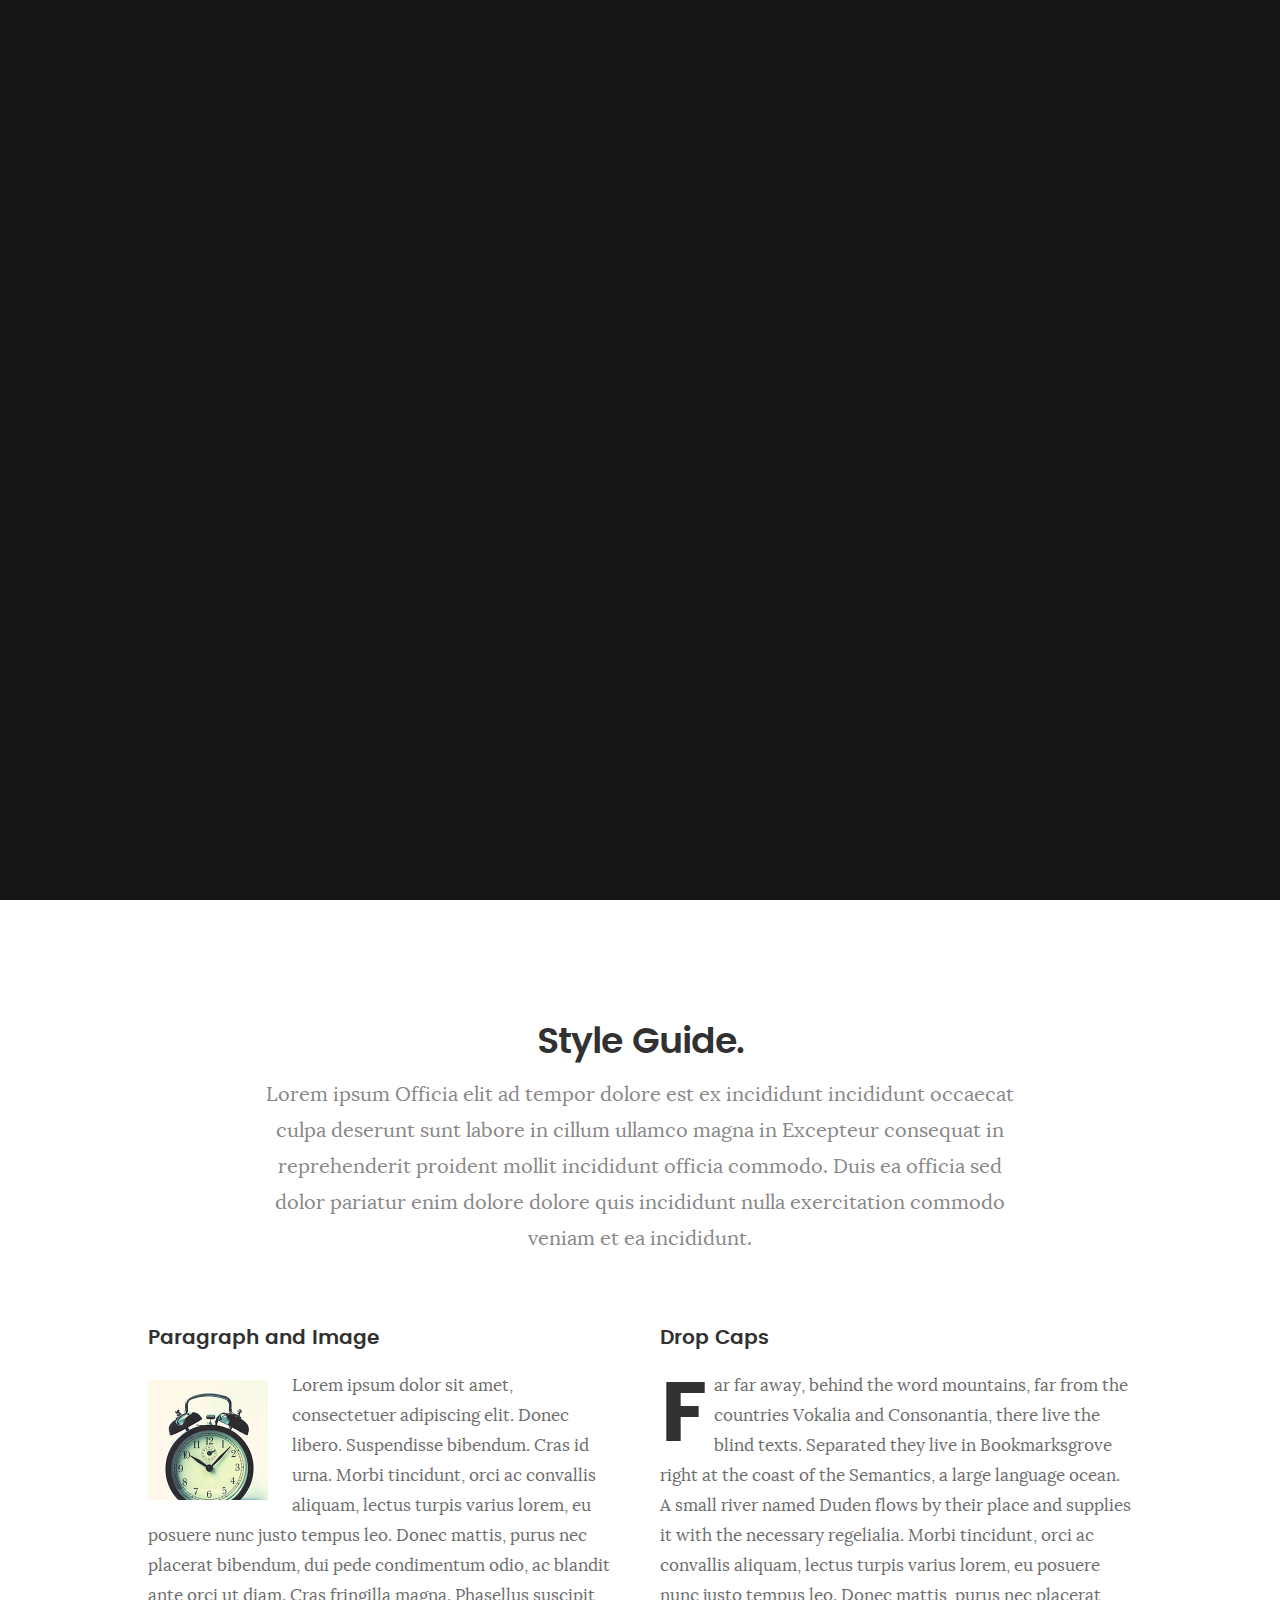
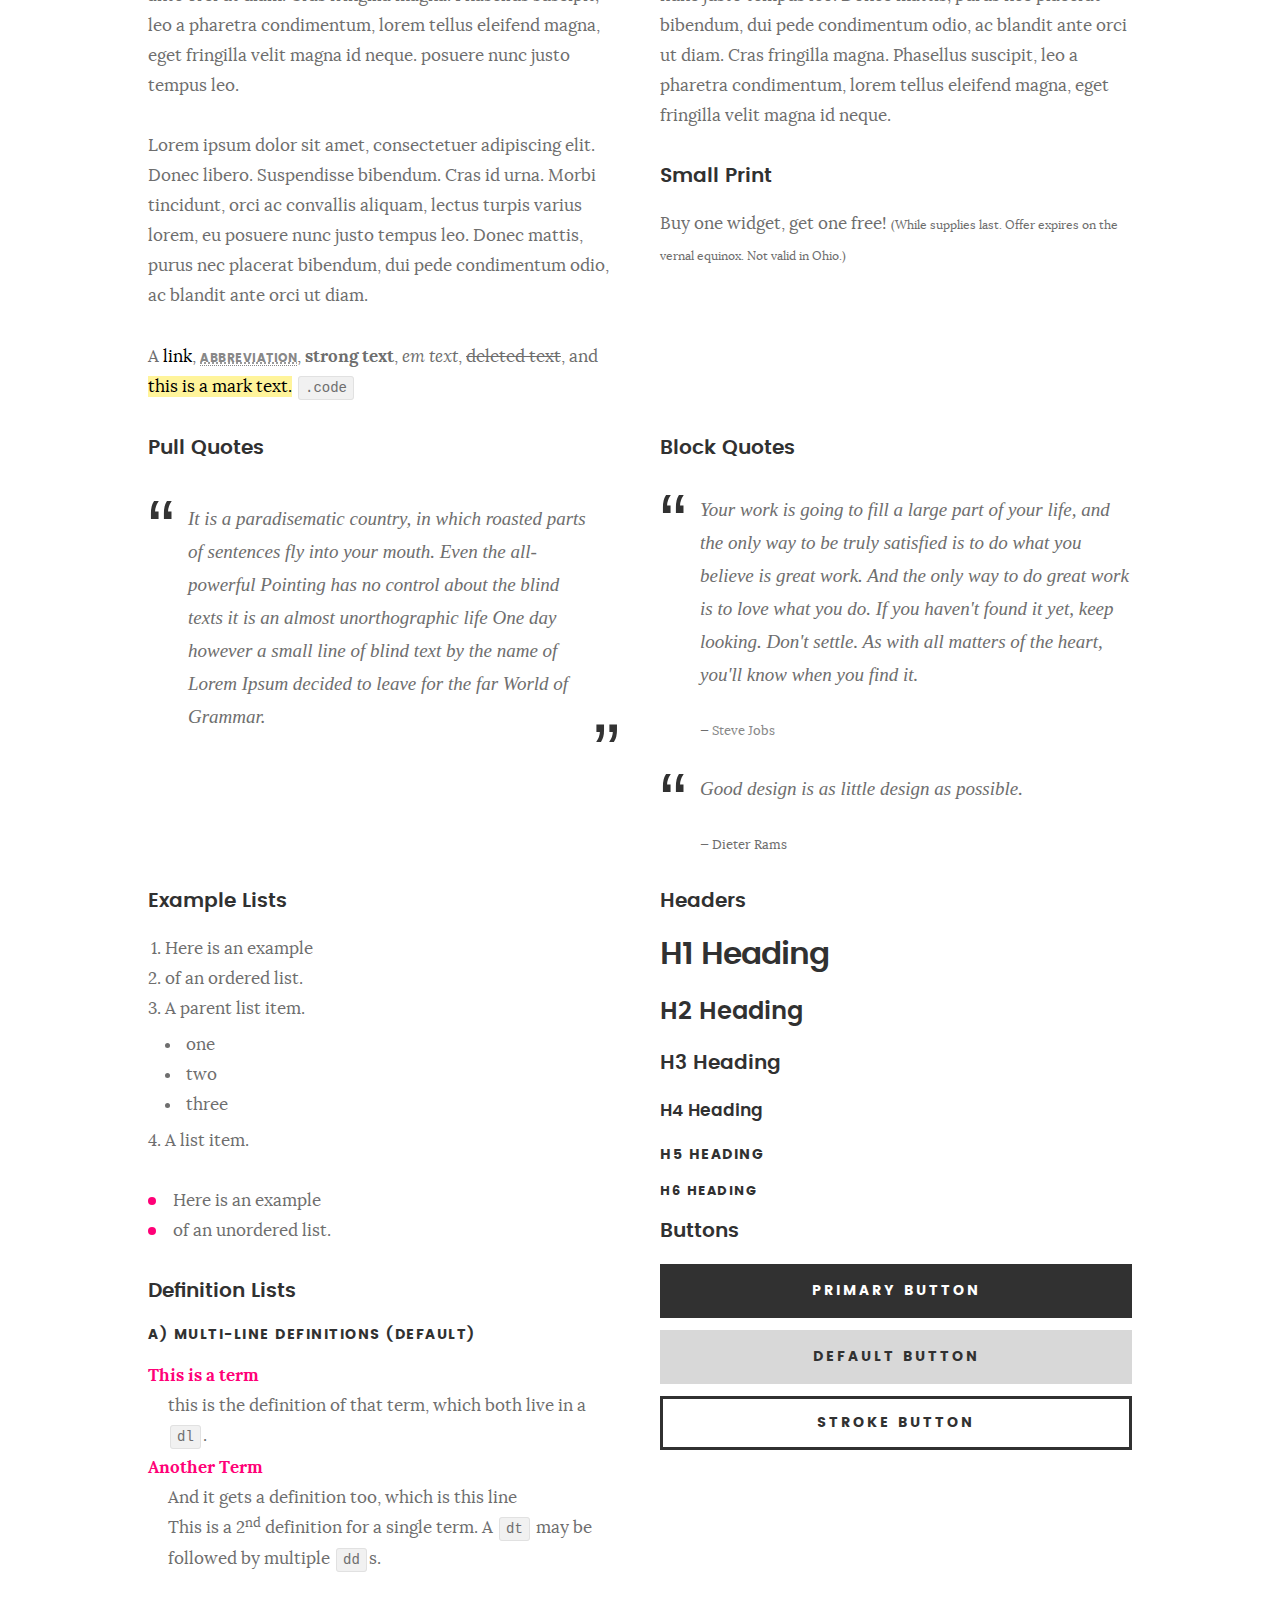
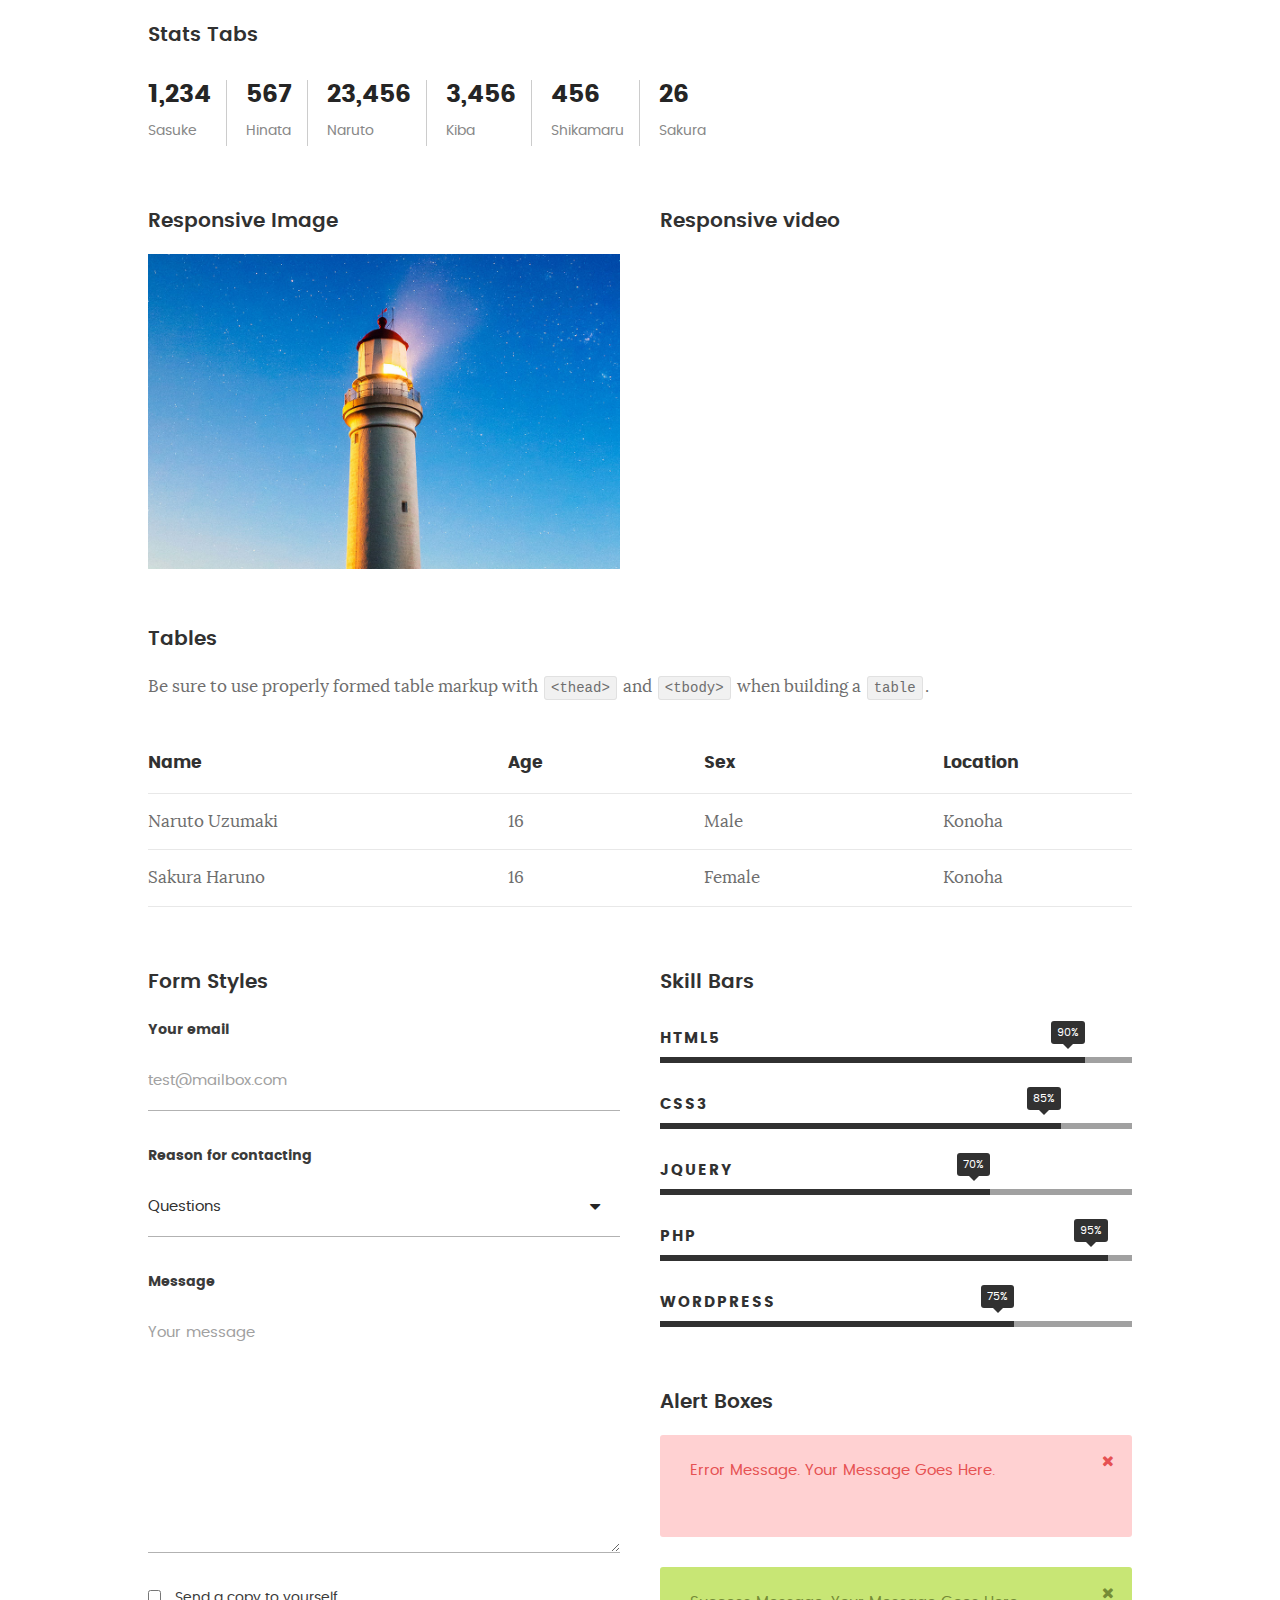
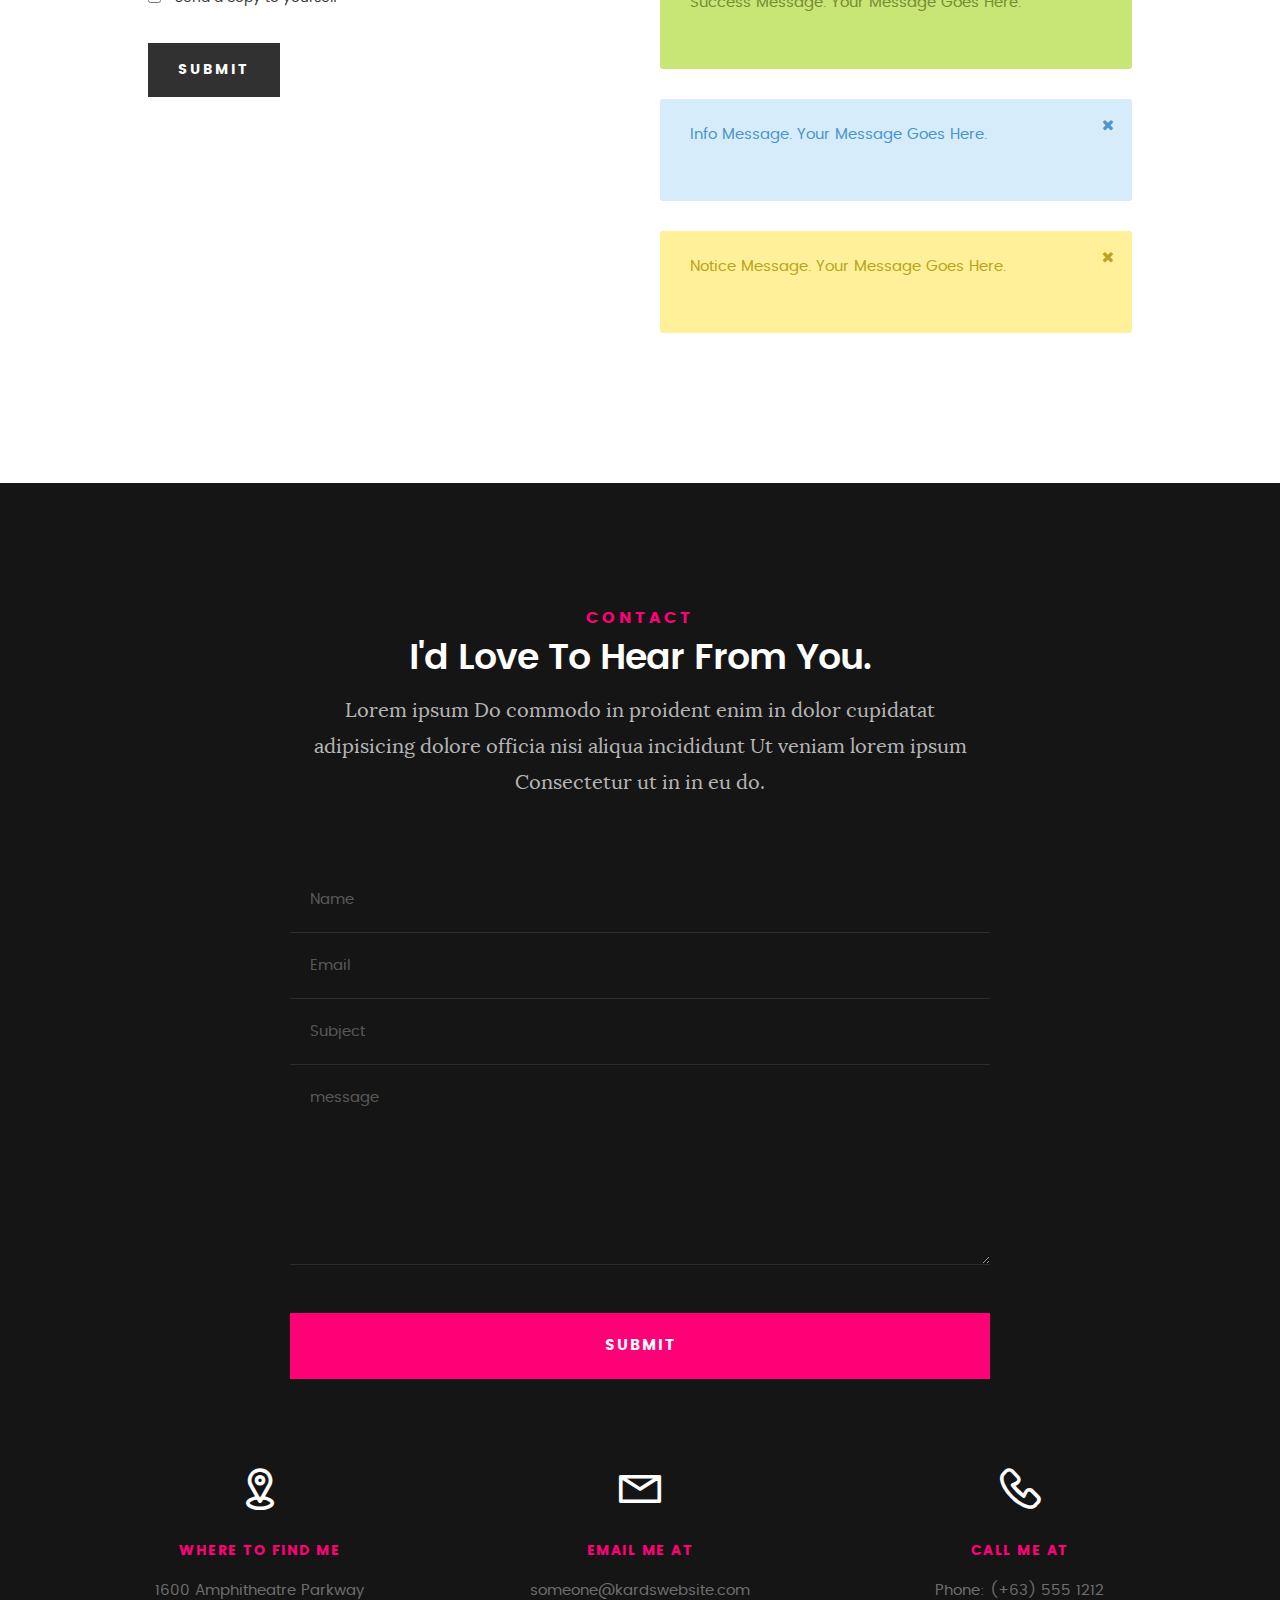
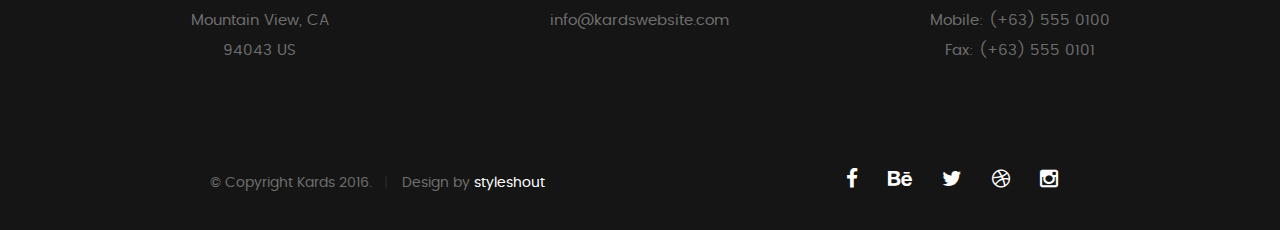
<file: Kards10/styles.html>
<!DOCTYPE html>
<!--[if IE 8 ]><html class="no-js oldie ie8" lang="en"> <![endif]-->
<!--[if IE 9 ]><html class="no-js oldie ie9" lang="en"> <![endif]-->
<!--[if (gte IE 9)|!(IE)]><!--><html class="no-js" lang="en"> <!--<![endif]-->
<head>

   <!--- basic page needs
   ================================================== -->
   <meta charset="utf-8">
	<title>Style Demo - Luce</title>
	<meta name="description" content="">
	<meta name="author" content="">

   <!-- mobile specific metas
   ================================================== -->
	<meta name="viewport" content="width=device-width, initial-scale=1, maximum-scale=1">

 	<!-- CSS
   ================================================== -->
   <link rel="stylesheet" href="css/base.css">
   <link rel="stylesheet" href="css/main.css">
   <link rel="stylesheet" href="css/vendor.css">

   <style type="text/css" media="screen">

   	#styles {
   		background: white;
   		padding-top: 12rem;
   		padding-bottom: 12rem;
   	}
   	#styles .row {
   		max-width: 1024px;
     	}
     	#styles .section-intro {
   		max-width: 800px;
     	}

   </style>

   <!-- script
   ================================================== -->
	<script src="js/modernizr.js"></script>
	<script src="js/pace.min.js"></script>

   <!-- favicons
	================================================== -->
	<link rel="icon" type="image/png" href="favicon.png">

</head>

<body id="top">

	<!-- header
   ================================================== -->
   <header>
   	<div class="row">

   		<div class="top-bar">
   			<a class="menu-toggle" href="#"><span>Menu</span></a>

	   		<div class="logo">
		         <a href="index.html">Lucero Gauna</a>
		      </div>

		   	<nav id="main-nav-wrap">
					<ul class="main-navigation">
						<li><a href="index.html#intro" title="">Home</a></li>
						<li><a href="index.html#about" title="">About</a></li>
						<li><a href="index.html#resume" title="">Resume</a></li>
						<li><a href="index.html#portfolio" title="">Portfolio</a></li>
						<li><a href="index.html#services" title="">Services</a></li>
						<li><a class="smoothscroll"  href="#contact" title="">Contact</a></li>
						<li><a href="styles.html" title="">Style Demo</a></li>
					</ul>
				</nav>
   		</div> <!-- /top-bar -->

   	</div> <!-- /row -->
   </header> <!-- /header -->

	<!-- intro section
   ================================================== -->
   <section id="intro">

   	<div class="intro-overlay"></div>

   	<div class="intro-content">
   		<div class="row">

   			<div class="col-twelve">

	   			<h5>Hello, World.</h5>
	   			<h1>I'm Juan Dela Cruz.</h1>

	   			<p class="intro-position">
	   				<span>Front-end Developer</span>
	   				<span>UI/UX Designer</span>
	   			</p>

	   			<a class="button stroke smoothscroll" href="#about" title="">More About Me</a>

	   		</div>

   		</div>
   	</div> <!-- /intro-content -->

   	<ul class="intro-social">
         <li><a href="#"><i class="fa fa-facebook"></i></a></li>
         <li><a href="#"><i class="fa fa-behance"></i></a></li>
         <li><a href="#"><i class="fa fa-twitter"></i></a></li>
         <li><a href="#"><i class="fa fa-dribbble"></i></a></li>
         <li><a href="#"><i class="fa fa-instagram"></i></a></li>
      </ul> <!-- /intro-social -->

   </section> <!-- /intro -->


   <!-- Style Demo
   ================================================== -->
   <section id="styles">

   	<div class="row section-intro">

   		<div class="col-twelve">

   			<h1>Style Guide.</h1>

   			<p class="lead">Lorem ipsum Officia elit ad tempor dolore est ex incididunt incididunt occaecat culpa deserunt sunt labore in cillum ullamco magna in Excepteur consequat in reprehenderit proident mollit incididunt officia commodo.
   			Duis ea officia sed dolor pariatur enim dolore dolore quis incididunt nulla exercitation commodo veniam et ea incididunt.</p>

   		</div>

     	</div> <!-- /row -->

     	<div class="row">

     		<div class="col-six tab-full">

		      <h3>Paragraph and Image</h3>

		      <p><a href="#"><img width="120" height="120" class="pull-left" alt="sample-image" src="images/sample-image.jpg"></a>
		  		Lorem ipsum dolor sit amet, consectetuer adipiscing elit. Donec libero. Suspendisse bibendum.
		  		Cras id urna. Morbi tincidunt, orci ac convallis aliquam, lectus turpis varius lorem, eu
		  		posuere nunc justo tempus leo. Donec mattis, purus nec placerat bibendum, dui pede condimentum
		  		odio, ac blandit ante orci ut diam. Cras fringilla magna. Phasellus suscipit, leo a pharetra
		  		condimentum, lorem tellus eleifend magna, eget fringilla velit magna id neque.
		  		posuere nunc justo tempus leo. </p>

		  		<p>
		  		Lorem ipsum dolor sit amet, consectetuer adipiscing elit. Donec libero. Suspendisse bibendum.
		  		Cras id urna. Morbi tincidunt, orci ac convallis aliquam, lectus turpis varius lorem, eu
		  		posuere nunc justo tempus leo. Donec mattis, purus nec placerat bibendum, dui pede condimentum
		  		odio, ac blandit ante orci ut diam.
 			   </p>

            <p>A <a href="#">link</a>,
  			   <abbr title="this really isn't a very good description">abbreviation</abbr>,
  			   <strong>strong text</strong>,
            <em>em text</em>,
  			   <del>deleted text</del>, and
            <mark>this is a mark text.</mark>
            <code>.code</code>
          	</p>

         </div>

         <div class="col-six tab-full">

            <h3>Drop Caps</h3>

	         <p class="drop-cap">Far far away, behind the word mountains, far from the countries Vokalia and Consonantia,
	         there live the blind texts. Separated they live in Bookmarksgrove right at the coast of the
	         Semantics, a large language ocean. A small river named Duden flows by their place and supplies it with the necessary regelialia. Morbi tincidunt, orci ac convallis aliquam, lectus turpis varius lorem, eu	posuere nunc justo tempus leo. Donec mattis, purus nec placerat bibendum, dui pede condimentum odio, ac blandit ante orci ut diam. Cras fringilla magna. Phasellus suscipit, leo a pharetra condimentum, lorem tellus eleifend magna, eget fringilla velit magna id neque.
		  		</p>

		      <h3>Small Print</h3>

		      <p>Buy one widget, get one free!
		  		<small>(While supplies last. Offer expires on the vernal equinox. Not valid in Ohio.)</small>
		  		</p>

		   </div>

		</div> <!-- /row -->

		<div class="row">

		  	<div class="col-six tab-full">

		      <h3>Pull Quotes</h3>

		      <aside class="pull-quote">
				   <blockquote>
					   <p>It is a paradisematic country, in which roasted parts of
		            sentences fly into your mouth. Even the all-powerful Pointing has no control about the blind
		            texts it is an almost unorthographic life One day however a small line of blind text by the name
		            of Lorem Ipsum decided to leave for the far World of Grammar.</p>
					</blockquote>
				</aside>

		   </div>

		   <div class="col-six tab-full">

		      <h3>Block Quotes</h3>

		      <blockquote cite="http://where-i-got-my-info-from.com">
				   <p>Your work is going to fill a large part of your life, and the only way to be truly satisfied is
		         to do what you believe is great work. And the only way to do great work is to love what you do.
		         If you haven't found it yet, keep looking. Don't settle. As with all matters of the heart, you'll know when you find it.
		         </p>

					<cite>
					   <a href="#">Steve Jobs</a>
					</cite>
			   </blockquote>

		      <blockquote>
		         <p>Good design is as little design as possible.</p>
		         <cite>Dieter Rams</cite>
		      </blockquote>

		   </div>

		</div> <!-- /row -->

		<div class="row half-bottom">

		 	<div class="col-six tab-full">

		      <h3>Example Lists</h3>

		      <ol>
				   <li>Here is an example</li>
				   <li>of an ordered list.</li>
				   <li>A parent list item.
				   	<ul>
				   		<li>one</li>
				   		<li>two</li>
				   		<li>three</li>
				   	</ul>
				   </li>
				   <li>A list item.</li>
			   </ol>

		      <ul class="disc">
				   <li>Here is an example</li>
				   <li>of an unordered list.</li>
			   </ul>

			   <h3>Definition Lists</h3>

		      <h5>a) Multi-line Definitions (default)</h5>

		      <dl>
				   <dt><strong>This is a term</strong></dt>
				      <dd>this is the definition of that term, which both live in a <code>dl</code>.</dd>
				   <dt><strong>Another Term</strong></dt>
				      <dd>And it gets a definition too, which is this line</dd>
				      <dd>This is a 2<sup>nd</sup> definition for a single term. A <code>dt</code> may be followed by multiple <code>dd</code>s.</dd>
			   </dl>

		   </div>

		   <div class="col-six tab-full">

		      <h3>Headers</h3>

		      <h1>H1 Heading</h1>
		      <h2>H2 Heading</h2>
		      <h3>H3 Heading</h3>
		      <h4>H4 Heading</h4>
		      <h5>H5 Heading</h5>
		      <h6>H6 Heading</h6>

		      <h3>Buttons</h3>

		    	<p>
		     		<a class="button button-primary full-width" href="#">Primary Button</a>
		     		<a class="button full-width" href="#">Default Button</a>
		     		<a class="button stroke full-width" href="#">Stroke Button</a>
		     	</p>

		   </div>

		</div> <!-- /row -->

		<div class="row">

		   <div class="col-twelve">

		    	<h3>Stats Tabs</h3>

		      <ul class="stats-tabs">
				   <li><a href="#">1,234 <em>Sasuke</em></a></li>
				   <li><a href="#">567 <em>Hinata</em></a></li>
				   <li><a href="#">23,456 <em>Naruto</em></a></li>
				   <li><a href="#">3,456 <em>Kiba</em></a></li>
				   <li><a href="#">456 <em>Shikamaru</em></a></li>
				   <li><a href="#">26 <em>Sakura</em></a></li>
				</ul>

		   </div>

		</div> <!-- /row -->

		<div class="row half-bottom">

      	<div class="col-six tab-full">

      		<h3>Responsive Image</h3>

      		<p><img src="images/portfolio/modals/m-lighthouse.jpg"></p>

      	</div>

      	<div class="col-six tab-full">

      		<h3>Responsive video</h3>

      		<div class="fluid-video-wrapper">
                  <iframe src="http://player.vimeo.com/video/14592941?title=0&amp;byline=0&amp;portrait=0&amp;color=F64B39" width="500" height="281" frameborder="0" webkitallowfullscreen mozallowfullscreen allowfullscreen></iframe>
            </div>

      	</div>

      </div> <!-- /row -->

      <div class="row add-bottom">

      	<div class="col-twelve">

      		<h3>Tables</h3>
      		<p>Be sure to use properly formed table markup with <code>&lt;thead&gt;</code> and <code>&lt;tbody&gt;</code> when building a <code>table</code>.</p>

      		<div class="table-responsive">

      			<table>
					  <thead>
					    <tr>
					      <th>Name</th>
					      <th>Age</th>
					      <th>Sex</th>
					      <th>Location</th>
					    </tr>
					  </thead>
					  <tbody>
					    <tr>
					      <td>Naruto Uzumaki</td>
					      <td>16</td>
					      <td>Male</td>
					      <td>Konoha</td>
					    </tr>
					    <tr>
					      <td>Sakura Haruno</td>
					      <td>16</td>
					      <td>Female</td>
					      <td>Konoha</td>
					    </tr>
					  </tbody>
					</table>

      		</div>

      	</div>

      </div> <!--row -->

      <div class="row">

		   <div class="col-six tab-full">

		      <h3>Form Styles</h3>

		         <form>
			        	<div>
			         	<label for="sampleInput">Your email</label>
			         	<input class="full-width" type="email" placeholder="test@mailbox.com" id="sampleInput">
			         </div>
			         <div>
			         	<label for="sampleRecipientInput">Reason for contacting</label>
			         	<div class="ss-custom-select">
			         		<select class="full-width" id="sampleRecipientInput">
				           		<option value="Option 1">Questions</option>
				           		<option value="Option 2">Report</option>
				           		<option value="Option 3">Others</option>
				         	</select>
			         	</div>
			         </div>

			       	<label for="exampleMessage">Message</label>
			       	<textarea class="full-width" placeholder="Your message" id="exampleMessage"></textarea>

			        	<label class="add-bottom">
			           	<input type="checkbox">
			           	<span class="label-text">Send a copy to yourself</span>
			        	</label>

			        	<input class="button-primary" type="submit" value="Submit">

			      </form>

		      </div>

		      <div class="col-six tab-full">

		      		<h3>Skill Bars</h3>

		      		<ul class="skill-bars">
						   <li>
						   	<div class="progress percent90"><span>90%</span></div>
						   	<strong>HTML5</strong>
						   </li>
						   <li>
						   	<div class="progress percent85"><span>85%</span></div>
						   	<strong>CSS3</strong>
						   </li>
						   <li>
						   	<div class="progress percent70"><span>70%</span></div>
						   	<strong>JQuery</strong>
						   </li>
						   <li>
						   	<div class="progress percent95"><span>95%</span></div>
						   	<strong>PHP</strong>
						   </li>
						   <li>

						   	<div class="progress percent75"><span>75%</span></div>
						   	<strong>Wordpress</strong>
						   </li>

						</ul> <!-- /skill-bars -->


			        <h3>Alert Boxes</h3>

			        <div class="alert-box ss-error hideit">
				        <p>Error Message. Your Message Goes Here.</p>
				        <i class="fa fa-times close"></i>
			        </div><!-- /error -->

			        <div class="alert-box ss-success hideit">
				        <p>Success Message. Your Message Goes Here.</p>
				        <i class="fa fa-times close"></i>
			        </div><!-- /success -->

			        <div class="alert-box ss-info hideit">
				         <p>Info Message. Your Message Goes Here.</p>
				        <i class="fa fa-times close"></i>
			        </div><!-- /info -->

			        <div class="alert-box ss-notice hideit">
				        <p>Notice Message. Your Message Goes Here.</p>
				        <i class="fa fa-times close"></i>
			        </div><!-- /notice -->

			  </div>

		</div> <!-- /row -->

   </section> <!--styles -->


   <!-- contact
   ================================================== -->
	<section id="contact">

		<div class="row section-intro">
   		<div class="col-twelve">

   			<h5>Contact</h5>
   			<h1>I'd Love To Hear From You.</h1>

   			<p class="lead">Lorem ipsum Do commodo in proident enim in dolor cupidatat adipisicing dolore officia nisi aliqua incididunt Ut veniam lorem ipsum Consectetur ut in in eu do.</p>

   		</div>
   	</div> <!-- /section-intro -->

   	<div class="row contact-form">

   		<div class="col-twelve">

            <!-- form -->
            <form name="contactForm" id="contactForm" method="post" action="">
      			<fieldset>

                  <div class="form-field">
 						   <input name="contactName" type="text" id="contactName" placeholder="Name" value="" minlength="2" required="">
                  </div>
                  <div class="form-field">
	      			   <input name="contactEmail" type="email" id="contactEmail" placeholder="Email" value="" required="">
	               </div>
                  <div class="form-field">
	     				   <input name="contactSubject" type="text" id="contactSubject" placeholder="Subject" value="">
	               </div>
                  <div class="form-field">
	                 	<textarea name="contactMessage" id="contactMessage" placeholder="message" rows="10" cols="50" required=""></textarea>
	               </div>
                 <div class="form-field">
                     <button class="submitform">Submit</button>
                     <div id="submit-loader">
                        <div class="text-loader">Sending...</div>
       				      <div class="s-loader">
								  	<div class="bounce1"></div>
								  	<div class="bounce2"></div>
								  	<div class="bounce3"></div>
								</div>
							</div>
                  </div>

      			</fieldset>
      		</form> <!-- Form End -->

            <!-- contact-warning -->
            <div id="message-warning"></div>
            <!-- contact-success -->
      		<div id="message-success">
               <i class="fa fa-check"></i>Your message was sent, thank you!<br>
      		</div>

         </div> <!-- /col-twelve -->

   	</div> <!-- /contact-form -->

   	<div class="row contact-info">

   		<div class="col-four tab-full">

   			<div class="icon">
   				<i class="icon-pin"></i>
   			</div>

   			<h5>Where to find me</h5>

   			<p>
            1600 Amphitheatre Parkway<br>
            Mountain View, CA<br>
            94043 US
            </p>

   		</div>

   		<div class="col-four tab-full collapse">

   			<div class="icon">
   				<i class="icon-mail"></i>
   			</div>

   			<h5>Email Me At</h5>

   			<p>someone@kardswebsite.com<br>
			   	info@kardswebsite.com
			   </p>

   		</div>

   		<div class="col-four tab-full">

   			<div class="icon">
   				<i class="icon-phone"></i>
   			</div>

   			<h5>Call Me At</h5>

   			<p>Phone: (+63) 555 1212<br>
			   	Mobile: (+63) 555 0100<br>
			     	Fax: (+63) 555 0101
			   </p>

   		</div>

   	</div> <!-- /contact-info -->

	</section> <!-- /contact -->


   <!-- footer
   ================================================== -->

   <footer>
     	<div class="row">

     		<div class="col-six tab-full pull-right social">

     			<ul class="footer-social">
			      <li><a href="#"><i class="fa fa-facebook"></i></a></li>
			      <li><a href="#"><i class="fa fa-behance"></i></a></li>
			      <li><a href="#"><i class="fa fa-twitter"></i></a></li>
			      <li><a href="#"><i class="fa fa-dribbble"></i></a></li>
			      <li><a href="#"><i class="fa fa-instagram"></i></a></li>
			   </ul>

	      </div>

      	<div class="col-six tab-full">
	      	<div class="copyright">
		        	<span>© Copyright Kards 2016.</span>
		        	<span>Design by <a href="http://www.styleshout.com/">styleshout</a></span>
		         </div>
	      	</div>

	      	<div id="go-top">
		         <a class="smoothscroll" title="Back to Top" href="#top"><i class="fa fa-long-arrow-up"></i></a>
		      </div>

      	</div> <!-- /row -->
   </footer>

   <div id="preloader">
    	<div id="loader"></div>
   </div>

   <!-- Java Script
   ================================================== -->
   <script src="js/jquery-2.1.3.min.js"></script>
   <script src="js/plugins.js"></script>
   <script src="js/main.js"></script>

</body>

</html>
</file>
<file: Kards10/css/base.css>
/**
 * =================================================================== 
 *
 *  Kards v1.0 Base Stylesheet
 *  url: styleshout.com
 *  03-01-2016
 *  ------------------------------------------------------------------
 *  TOC:
 *  01. reset
 *  02. basic/base setup styles
 *  03. grid
 *  04. MISC
 *
 * =================================================================== 
 */

/** 
 * ===================================================================
 * 01. reset - normalize.css v3.0.2 | MIT License | git.io/normalize
 *
 * ------------------------------------------------------------------- 
 */
html {
	font-family: sans-serif;
	-ms-text-size-adjust: 100%;
	-webkit-text-size-adjust: 100%;
}

body {
	margin: 0;
}

article,
aside,
details,
figcaption,
figure,
footer,
header,
hgroup,
main,
menu,
nav,
section,
summary {
	display: block;
}

audio,
canvas,
progress,
video {
	display: inline-block;
	vertical-align: baseline;
}

audio:not([controls]) {
	display: none;
	height: 0;
}

[hidden],
template {
	display: none;
}

a {
	background: transparent;
}

a:active,
a:hover {
	outline: 0;
}

abbr[title] {
	border-bottom: 1px dotted;
}

b,
strong {
	font-weight: bold;
}

dfn {
	font-style: italic;
}

h1 {
	font-size: 2em;
	margin: 0.67em 0;
}

mark {
	background: #ff0;
	color: #000;
}

small {
	font-size: 80%;
}

sub,
sup {
	font-size: 75%;
	line-height: 0;
	position: relative;
	vertical-align: baseline;
}

sup {
	top: -0.5em;
}

sub {
	bottom: -0.25em;
}

img {
	border: 0;
}

svg:not(:root) {
	overflow: hidden;
}

figure {
	margin: 1em 40px;
}

hr {
	-moz-box-sizing: content-box;
	box-sizing: content-box;
	height: 0;
}

pre {
	overflow: auto;
}

code,
kbd,
pre,
samp {
	font-family: monospace, monospace;
	font-size: 1em;
}

button,
input,
optgroup,
select,
textarea {
	color: inherit;
	font: inherit;
	margin: 0;
}

button {
	overflow: visible;
}

button,
select {
	text-transform: none;
}

button,
html input[type="button"],
input[type="reset"],
input[type="submit"] {
	-webkit-appearance: button;
	cursor: pointer;
}

button[disabled],
html input[disabled] {
	cursor: default;
}

button::-moz-focus-inner,
input::-moz-focus-inner {
	border: 0;
	padding: 0;
}

input {
	line-height: normal;
}

input[type="checkbox"],
input[type="radio"] {
	box-sizing: border-box;
	padding: 0;
}

input[type="number"]::-webkit-inner-spin-button,
input[type="number"]::-webkit-outer-spin-button {
	height: auto;
}

input[type="search"] {
	-webkit-appearance: textfield;
	-moz-box-sizing: content-box;
	-webkit-box-sizing: content-box;
	box-sizing: content-box;
}

input[type="search"]::-webkit-search-cancel-button,
input[type="search"]::-webkit-search-decoration {
	-webkit-appearance: none;
}

fieldset {
	border: 1px solid #c0c0c0;
	margin: 0 2px;
	padding: 0.35em 0.625em 0.75em;
}

legend {
	border: 0;
	padding: 0;
}

textarea {
	overflow: auto;
}

optgroup {
	font-weight: bold;
}

table {
	border-collapse: collapse;
	border-spacing: 0;
}

td,
th {
	padding: 0;
}

/** 
 * ===================================================================
 * 02. basic/base setup styles - (_basic.scss)
 *
 * ------------------------------------------------------------------- 
 */
html {
	font-size: 62.5%;
	box-sizing: border-box;
}

*,
*::before,
*::after {
	box-sizing: inherit;
}

body {
	font-weight: normal;
	line-height: 1;
	text-rendering: optimizeLegibility;
	word-wrap: break-word;
	-webkit-overflow-scrolling: touch;
	-webkit-text-size-adjust: none;
}

body,
input,
button {
	-moz-osx-font-smoothing: grayscale;
	-webkit-font-smoothing: antialiased;
}

/**
 * Media - (_basic.scss)
 * ------------------------------------------------------------------- 
 */
img,
video {
	max-width: 100%;
	height: auto;
}

/**
 * Typography resets - (_basic.scss)
 * ------------------------------------------------------------------- 
 */
div,
dl,
dt,
dd,
ul,
ol,
li,
h1,
h2,
h3,
h4,
h5,
h6,
pre,
form,
p,
blockquote,
th,
td {
	margin: 0;
	padding: 0;
}

h1,
h2,
h3,
h4,
h5,
h6 {
	-webkit-font-variant-ligatures: common-ligatures;
	-moz-font-variant-ligatures: common-ligatures;
	font-variant-ligatures: common-ligatures;
	text-rendering: optimizeLegibility;
}

em,
i {
	font-style: italic;
	line-height: inherit;
}

strong,
b {
	font-weight: bold;
	line-height: inherit;
}

small {
	font-size: 60%;
	line-height: inherit;
}

ol,
ul {
	list-style: none;
}

li {
	display: block;
}

/**
 * links - (_basic.scss)
 * ------------------------------------------------------------------- 
 */
a {
	text-decoration: none;
	line-height: inherit;
}

a img {
	border: none;
}

/**
 * inputs - (_basic.scss)
 * ------------------------------------------------------------------- 
 */
fieldset {
	margin: 0;
	padding: 0;
}

input[type="email"],
input[type="number"],
input[type="search"],
input[type="text"],
input[type="tel"],
input[type="url"],
input[type="password"],
textarea {
	-webkit-appearance: none;
	-moz-appearance: none;
	-ms-appearance: none;
	-o-appearance: none;
	appearance: none;
}

/** 
 * ===================================================================
 * 03. grid - (_grid.scss)
 *
 * ------------------------------------------------------------------- 
 */
.row {
	width: 94%;
	max-width: 1140px;
	margin: 0 auto;
}

.row:before,
.row:after {
	content: "";
	display: table;
}

.row:after {
	clear: both;
}

.row .row {
	width: auto;
	max-width: none;
	margin-left: -20px;
	margin-right: -20px;
}

[class*="col-"],
.bgrid {
	float: left;
}

[class*="col-"] + [class*="col-"].end {
	float: right;
}

[class*="col-"] {
	padding: 0 20px;
}

.col-one {
	width: 8.33333%;
}

.col-two,
.col-1-6 {
	width: 16.66667%;
}

.col-three,
.col-1-4 {
	width: 25%;
}

.col-four,
.col-1-3 {
	width: 33.33333%;
}

.col-five {
	width: 41.66667%;
}

.col-six,
.col-1-2 {
	width: 50%;
}

.col-seven {
	width: 58.33333%;
}

.col-eight,
.col-2-3 {
	width: 66.66667%;
}

.col-nine,
.col-3-4 {
	width: 75%;
}

.col-ten,
.col-5-6 {
	width: 83.33333%;
}

.col-eleven {
	width: 91.66667%;
}

.col-twelve,
.col-full {
	width: 100%;
}

/**
 * small screens - (_grid.scss)
 * --------------------------------------------------------------- 
 */
@media screen and (max-width:1024px) {
	.row .row {
		margin-left: -18px;
		margin-right: -18px;
	}

	[class*="col-"] {
		padding: 0 18px;
	}

}

/**
 * tablets - (_grid.scss)
 * --------------------------------------------------------------- 
 */
@media screen and (max-width:768px) {
	.row {
		width: auto;
		padding-left: 30px;
		padding-right: 30px;
	}

	.row .row {
		padding-left: 0;
		padding-right: 0;
		margin-left: -15px;
		margin-right: -15px;
	}

	[class*="col-"] {
		padding: 0 15px;
	}

	.tab-1-4 {
		width: 25%;
	}

	.tab-1-3 {
		width: 33.33333%;
	}

	.tab-1-2 {
		width: 50%;
	}

	.tab-2-3 {
		width: 66.66667%;
	}

	.tab-3-4 {
		width: 75%;
	}

	.tab-full {
		width: 100%;
	}

}

/**
 * large mobile devices - (_grid.scss)
 * --------------------------------------------------------------- 
 */
@media screen and (max-width:600px) {
	.row {
		padding-left: 25px;
		padding-right: 25px;
	}

	.row .row {
		margin-left: -10px;
		margin-right: -10px;
	}

	[class*="col-"] {
		padding: 0 10px;
	}

	.mob-1-4 {
		width: 25%;
	}

	.mob-1-2 {
		width: 50%;
	}

	.mob-3-4 {
		width: 75%;
	}

	.mob-full {
		width: 100%;
	}

}

/**
 * small mobile devices - (_grid.scss)
 * --------------------------------------------------------------- 
 */
@media screen and (max-width:400px) {
	.row .row {
		padding-left: 0;
		padding-right: 0;
		margin-left: 0;
		margin-right: 0;
	}

	[class*="col-"] {
		width: 100% !important;
		float: none !important;
		clear: both !important;
		margin-left: 0;
		margin-right: 0;
		padding: 0;
	}

	[class*="col-"] + [class*="col-"].end {
		float: none;
	}

}

/** 
 * ===================================================================
 * block grids - (_grid.scss)
 *
 * ------------------------------------------------------------------- 
 */
[class*="block-"]:before,
[class*="block-"]:after {
	content: "";
	display: table;
}

[class*="block-"]:after {
	clear: both;
}

.block-1-6 .bgrid {
	width: 16.66667%;
}

.block-1-4 .bgrid {
	width: 25%;
}

.block-1-3 .bgrid {
	width: 33.33333%;
}

.block-1-2 .bgrid {
	width: 50%;
}

/**
 * Clearing for block grid columns. Allow columns with 
 * different heights to align properly.
 */
.block-1-6 .bgrid:nth-child(6n+1),
.block-1-4 .bgrid:nth-child(4n+1),
.block-1-3 .bgrid:nth-child(3n+1),
.block-1-2 .bgrid:nth-child(2n+1) {
	clear: both;
}

/**
 * small screens - (_grid.scss)
 * --------------------------------------------------------------- 
 */
@media screen and (max-width:1024px) {
	.block-s-1-6 .bgrid {
		width: 16.66667%;
	}

	.block-s-1-4 .bgrid {
		width: 25%;
	}

	.block-s-1-3 .bgrid {
		width: 33.33333%;
	}

	.block-s-1-2 .bgrid {
		width: 50%;
	}

	.block-s-full .bgrid {
		width: 100%;
		clear: both;
	}

	[class*="block-s-"] .bgrid:nth-child(n) {
		clear: none;
	}

	.block-s-1-6 .bgrid:nth-child(6n+1),
	.block-s-1-4 .bgrid:nth-child(4n+1),
	.block-s-1-3 .bgrid:nth-child(3n+1),
	.block-s-1-2 .bgrid:nth-child(2n+1) {
		clear: both;
	}

}

/**
 * tablets - (_grid.scss)
 * --------------------------------------------------------------- 
 */
@media screen and (max-width:768px) {
	.block-tab-1-6 .bgrid {
		width: 16.66667%;
	}

	.block-tab-1-4 .bgrid {
		width: 25%;
	}

	.block-tab-1-3 .bgrid {
		width: 33.33333%;
	}

	.block-tab-1-2 .bgrid {
		width: 50%;
	}

	.block-tab-full .bgrid {
		width: 100%;
		clear: both;
	}

	[class*="block-tab-"] .bgrid:nth-child(n) {
		clear: none;
	}

	.block-tab-1-6 .bgrid:nth-child(6n+1),
	.block-tab-1-4 .bgrid:nth-child(4n+1),
	.block-tab-1-3 .bgrid:nth-child(3n+1),
	.block-tab-1-2 .bgrid:nth-child(2n+1) {
		clear: both;
	}

}

/**
 * large mobile devices - (_grid.scss)
 * --------------------------------------------------------------- 
 */
@media screen and (max-width:600px) {
	.block-mob-1-6 .bgrid {
		width: 16.66667%;
	}

	.block-mob-1-4 .bgrid {
		width: 25%;
	}

	.block-mob-1-3 .bgrid {
		width: 33.33333%;
	}

	.block-mob-1-2 .bgrid {
		width: 50%;
	}

	.block-mob-full .bgrid {
		width: 100%;
		clear: both;
	}

	[class*="block-mob-"] .bgrid:nth-child(n) {
		clear: none;
	}

	.block-mob-1-6 .bgrid:nth-child(6n+1),
	.block-mob-1-4 .bgrid:nth-child(4n+1),
	.block-mob-1-3 .bgrid:nth-child(3n+1),
	.block-mob-1-2 .bgrid:nth-child(2n+1) {
		clear: both;
	}

}

/**
 * stack on small mobile devices - (_grid.scss)
 * --------------------------------------------------------------- 
 */
@media screen and (max-width:400px) {
	.stack .bgrid {
		width: 100% !important;
		float: none !important;
		clear: both !important;
		margin-left: 0;
		margin-right: 0;
	}

}

/** 
 * ===================================================================
 * 04. MISC  - (_grid.scss)
 *
 * ------------------------------------------------------------------- 
 */

/**
 * Clearing - (http://nicolasgallagher.com/micro-clearfix-hack/
 */
.group:before,
.group:after {
	content: "";
	display: table;
}

.group:after {
	clear: both;
}

/**
 * Misc Helper Styles 
 */
.hide {
	display: none;
}

.invisible {
	visibility: hidden;
}

.antialiased {
	-webkit-font-smoothing: antialiased;
	-moz-osx-font-smoothing: grayscale;
}

.remove-bottom {
	margin-bottom: 0;
}

.half-bottom {
	margin-bottom: 1.5rem !important;
}

.add-bottom {
	margin-bottom: 3rem !important;
}

.no-border {
	border: none;
}

.full-width {
	width: 100%;
}

.text-center {
	text-align: center;
}

.text-left {
	text-align: left;
}

.text-right {
	text-align: right;
}

.pull-left {
	float: left;
}

.pull-right {
	float: right;
}

.align-center {
	margin-left: auto;
	margin-right: auto;
	text-align: center;
}

/*# sourceMappingURL=base.css.map */
</file>
<file: Kards10/css/main.css>
/**
 * ===================================================================
 *
 *  Kards v1.0 Main Stylesheet
 *  url: styleshout.com
 *  03-01-2016
 *  ------------------------------------------------------------------
 *  TOC:
 *  01. webfonts and iconfonts
 *  02. base style overrides
 *  03. typography & general theme styles
 *  04. preloader
 *  05. forms
 *  06. buttons
 *  07. other components
 *  08. common styles
 *  09. header styles
 *  10. intro
 *  11. about
 *  12. resume
 *  13. portfolio
 *  14. call-to-action section
 *  15. services
 *  16. stats
 *  17. contact
 *  18. footer
 *
 * ===================================================================
 */


/**
 * ===================================================================
 * 01. webfonts and iconfonts - (_document-setup.scss)
 *
 * -------------------------------------------------------------------
 */
@import url("fonts.css");
@import url("font-awesome/css/font-awesome.min.css");
@import url("micons/micons.css");


/**
 * ===================================================================
 * 02. base style overrides - (_document-setup.scss)
 *
 * -------------------------------------------------------------------
 */
html {
	font-size: 10px;
}

@media only screen and (max-width:1024px) {
	html {
		font-size: 9.411764705882353px;
	}
}
@media only screen and (max-width:768px) {
	html {
		font-size: 10px;
	}
}
@media only screen and (max-width:400px) {
	html {
		font-size: 9.411764705882353px;
	}
}

html, body {
	height: 100%;
}
body {
	background: #151515;
	font-family: "lora-regular", serif;
	font-size: 1.7rem;
	line-height: 3rem;
	color: #6e6e6e;
}

/**
 * links - (_document-setup.scss)
 * -------------------------------------------------------------------
 */
a, a:visited {
	color: #000000;
	-moz-transition: all 0.3s ease-in-out;
	-o-transition: all 0.3s ease-in-out;
	-webkit-transition: all 0.3s ease-in-out;
	-ms-transition: all 0.3s ease-in-out;
	transition: all 0.3s ease-in-out;
}
a:hover, a:focus, a:active {
	color: #FF0077;
	outline: 0;
}

/**
 * ===================================================================
 * 03. typography & general theme styles - (_document-setup.scss)
 *
 * -------------------------------------------------------------------
 */
h1, h2, h3, h4, h5, h6, .h01, .h02, .h03, .h04, .h05, .h06 {
	font-family: "poppins-semibold", sans-serif;
	color: #313131;
	font-style: normal;
	text-rendering: optimizeLegibility;
	margin-bottom: 2.1rem;
}
h3, .h03, h4, .h04 {
	margin-bottom: 1.8rem;
}
h5, .h05, h6, .h06 {
	font-family: "poppins-bold";
	margin-bottom: 1.2rem;
}
h1, .h01 {
	font-size: 3.1rem;
	line-height: 1.355;
	letter-spacing: -.1rem;
}
@media only screen and (max-width:600px) {
	h1, .h01 {
		font-size: 2.6rem;
		letter-spacing: -.07rem;
	}
}
h2, .h02 {
	font-size: 2.4rem;
	line-height: 1.25;
}
h3, .h03 {
	font-size: 2rem;
	line-height: 1.5;
}
h4, .h04 {
	font-size: 1.7rem;
	line-height: 1.765;
}
h5, .h05 {
	font-size: 1.4rem;
	line-height: 1.714;
	text-transform: uppercase;
	letter-spacing: .15rem;
}
h6, .h06 {
	font-size: 1.3rem;
	line-height: 1.846;
	text-transform: uppercase;
	letter-spacing: .15rem;
}
p img {
	margin: 0;
}
p.lead {
	font-family: "lora-regular", serif;
	font-size: 2rem;
	line-height: 1.8;
	color: #888888;
}
@media only screen and (max-width:768px) {
	p.lead {
		font-size: 1.7rem;
	}
}
em, i, strong, b {
	font-size: 1.7rem;
	line-height: 3rem;
	font-style: normal;
	font-weight: normal;
}
em, i {
	font-family: "lora-italic", serif;
}
strong, b {
	font-family: "lora-bold", serif;
}
small {
	font-size: 1.2rem;
	line-height: inherit;
}
blockquote {
	margin: 3rem 0;
	padding-left: 4rem;
	position: relative;
}
blockquote:before {
	content: "\201C";
	font-size: 8rem;
	line-height: 0px;
	margin: 0;
	color: #313131;
	font-family: arial, sans-serif;
	position: absolute;
	top: 3rem;
	left: 0;
}
blockquote p {
	font-family: georgia, serif;
	font-style: italic;
	padding: 0;
	font-size: 1.9rem;
	line-height: 1.737;
}
blockquote cite {
	display: block;
	font-size: 1.3rem;
	font-style: normal;
	line-height: 1.616;
}
blockquote cite:before {
	content: "\2014 \0020";
}
blockquote cite a, blockquote cite a:visited {
	color: #888888;
	border: none;
}
abbr {
	font-family: "poppins-bold", serif;
	font-variant: small-caps;
	text-transform: lowercase;
	letter-spacing: .05rem;
	color: #888888;
}
var, kbd, samp, code, pre {
	font-family: Consolas, "Andale Mono", Courier, "Courier New", monospace;
}
pre {
	padding: 2.4rem 3rem 3rem;
	background: #F1F1F1;
}
code {
	font-size: 1.4rem;
	margin: 0 .2rem;
	padding: .3rem .6rem;
	white-space: nowrap;
	background: #F1F1F1;
	border: 1px solid #E1E1E1;
	border-radius: 3px;
}
pre > code {
	display: block;
	white-space: pre;
	line-height: 2;
	padding: 0;
	margin: 0;
}
pre.prettyprint > code {
	border: none;
}
del {
	text-decoration: line-through;
}
abbr[title], dfn[title] {
	border-bottom: 1px dotted;
	cursor: help;
}
mark {
	background: #FFF49B;
	color: #000;
}
hr {
	border: solid #d2d2d2;
	border-width: 1px 0 0;
	clear: both;
	margin: 2.4rem 0 1.5rem;
	height: 0;
}

/**
 * Lists - (_document-setup.scss)
 * -------------------------------------------------------------------
 */
ol {
	list-style: decimal;
}
ul {
	list-style: disc;
}
li {
	display: list-item;
}
ol, ul {
	margin-left: 1.7rem;
}
ul li {
	padding-left: .4rem;
}
ul ul, ul ol, ol ol, ol ul {
	margin: .6rem 0 .6rem 1.7rem;
}
ul.disc li {
	display: list-item;
	list-style: none;
	padding: 0 0 0 .8rem;
	position: relative;
}
ul.disc li::before {
	content: "";
	display: inline-block;
	width: 8px;
	height: 8px;
	border-radius: 50%;
	background: #FF0077;
	position: absolute;
	left: -17px;
	top: 11px;
	vertical-align: middle;
}
dt {
	margin: 0;
	color: #FF0077;
}
dd {
	margin: 0 0 0 2rem;
}

/**
 * tables - (_document-setup.scss)
 * -------------------------------------------------------------------
 */
table {
	border-width: 0;
	width: 100%;
	max-width: 100%;
	font-family: "lora-regular", sans-serif;
}
th, td {
	padding: 1.5rem 3rem;
	text-align: left;
	border-bottom: 1px solid #E8E8E8;
}
th {
	color: #313131;
	font-family: "poppins-bold", sans-serif;
}
td {
	line-height: 1.5;
}
th:first-child, td:first-child {
	padding-left: 0;
}
th:last-child, td:last-child {
	padding-right: 0;
}
.table-responsive {
	overflow-x: auto;
	-webkit-overflow-scrolling: touch;
}

/**
 * Spacing - (_document-setup.scss)
 * -------------------------------------------------------------------
 */
button, .button {
	margin-bottom: 1.2;
}
fieldset {
	margin-bottom: 1.5rem;
}
input,
textarea,
select,
pre,
blockquote,
figure,
table,
p,
ul,
ol,
dl,
form,
.fluid-video-wrapper,
.ss-custom-select {
	margin-bottom: 3rem;
}

/**
 * floated image - (_document-setup.scss)
 * -------------------------------------------------------------------
 */
img.pull-right {
	margin: .9rem 0 0 2.4rem;
}
img.pull-left {
	margin: .9rem 2.4rem 0 0;
}

/**
 * block grid paddings - (_document-setup.scss)
 * -------------------------------------------------------------------
 */
.bgrid {
	padding: 0 20px;
}
@media only screen and (max-width:1024px) {
	.bgrid {
		padding: 0 18px;
	}
}
@media only screen and (max-width:768px) {
	.bgrid {
		padding: 0 15px;
	}
}
@media only screen and (max-width:600px) {
	.bgrid {
		padding: 0 10px;
	}
}
@media only screen and (max-width:400px) {
	.bgrid {
		padding: 0;
	}
}

/**
 * pace.js styles - minimal  - (_document-setup.scss)
 * -------------------------------------------------------------------
 */
.pace {
	-webkit-pointer-events: none;
	pointer-events: none;
	-webkit-user-select: none;
	-moz-user-select: none;
	user-select: none;
}
.pace-inactive {
	display: none;
}
.pace .pace-progress {
	background: #FF0077;
	position: fixed;
	z-index: 900;
	top: 0;
	right: 100%;
	width: 100%;
	height: 6px;
}

/**
 * ===================================================================
 * 04. preloader - (_preloader-1.scss)
 *
 * -------------------------------------------------------------------
 */
#preloader {
	position: fixed;
	top: 0;
	left: 0;
	right: 0;
	bottom: 0;
	background: #151515;
	z-index: 800;
	height: 100%;
	width: 100%;
}
.no-js #preloader, .oldie #preloader {
	display: none;
}
#loader {
	position: absolute;
	left: 50%;
	top: 50%;
	width: 60px;
	height: 60px;
	margin: -30px 0 0 -30px;
	padding: 0;
}
#loader:before {
	content: "";
	border-top: 11px solid rgba(255, 255, 255, 0.1);
	border-right: 11px solid rgba(255, 255, 255, 0.1);
	border-bottom: 11px solid rgba(255, 255, 255, 0.1);
	border-left: 11px solid #FF0077;
	-webkit-animation: load 1.1s infinite linear;
	animation: load 1.1s infinite linear;
	display: block;
	border-radius: 50%;
	width: 60px;
	height: 60px;
}
@-webkit-keyframes load {
	0% {
		-webkit-transform: rotate(0deg);
		transform: rotate(0deg);
	}
	100% {
		-webkit-transform: rotate(360deg);
		transform: rotate(360deg);
	}
}
@keyframes load {
	0% {
		-webkit-transform: rotate(0deg);
		transform: rotate(0deg);
	}
	100% {
		-webkit-transform: rotate(360deg);
		transform: rotate(360deg);
	}
}

/**
 * ===================================================================
 * 05. forms - (_forms.scss)
 *
 * -------------------------------------------------------------------
 */
fieldset {
	border: none;
}
input[type="email"],
input[type="number"],
input[type="search"],
input[type="text"],
input[type="tel"],
input[type="url"],
input[type="password"],
textarea,
select {
	display: block;
	height: 6rem;
	padding: 1.5rem 0;
	border: 0;
	outline: none;
	vertical-align: middle;
	color: #313131;
	font-family: "poppins-regular", sans-serif;
	font-size: 1.5rem;
	line-height: 3rem;
	max-width: 100%;
	background: transparent;
	border-bottom: 1px solid rgba(0, 0, 0, 0.3);
	-moz-transition: all 0.3s ease-in-out;
	-o-transition: all 0.3s ease-in-out;
	-webkit-transition: all 0.3s ease-in-out;
	-ms-transition: all 0.3s ease-in-out;
	transition: all 0.3s ease-in-out;
}
.ss-custom-select {
	position: relative;
	padding: 0;
}
.ss-custom-select select {
	-webkit-appearance: none;
	-moz-appearance: none;
	-ms-appearance: none;
	-o-appearance: none;
	appearance: none;
	text-indent: 0.01px;
	text-overflow: '';
	margin: 0;
	line-height: 3rem;
	vertical-align: middle;
}
.ss-custom-select select option {
	padding-left: 2rem;
	padding-right: 2rem;
}
.ss-custom-select select::-ms-expand {
	display: none;
}
.ss-custom-select::after {
	content: '\f0d7';
	font-family: 'FontAwesome';
	position: absolute;
	top: 50%;
	right: 1.5rem;
	margin-top: -10px;
	bottom: auto;
	width: 20px;
	height: 20px;
	line-height: 20px;
	font-size: 18px;
	text-align: center;
	pointer-events: none;
	color: #252525;
}

/* IE9 and below */
.oldie .ss-custom-select::after {
	display: none;
}
textarea {
	min-height: 25rem;
}
input[type="email"]:focus,
input[type="number"]:focus,
input[type="search"]:focus,
input[type="text"]:focus,
input[type="tel"]:focus,
input[type="url"]:focus,
input[type="password"]:focus,
textarea:focus,
select:focus {
	color: #cc005f;
	border-bottom: 1px solid #FF0077;
}
label, legend {
	font-family: "poppins-bold", sans-serif;
	font-size: 1.4rem;
	margin-bottom: .6rem;
	color: #3b3b3b;
	display: block;
}
input[type="checkbox"], input[type="radio"] {
	display: inline;
}
label > .label-text {
	display: inline-block;
	margin-left: 1rem;
	font-family: "poppins-regular", sans-serif;
	line-height: inherit;
}
label > input[type="checkbox"], label > input[type="radio"] {
	margin: 0;
	position: relative;
	top: .15rem;
}

/**
 * Style Placeholder Text
 * -
 */
::-webkit-input-placeholder {
	color: #a1a1a1;
}
:-moz-placeholder {
	color: #a1a1a1;  /* Firefox 18- */
}
::-moz-placeholder {
	color: #a1a1a1;  /* Firefox 19+ */
}
:-ms-input-placeholder {
	color: #a1a1a1;
}
.placeholder {
	color: #a1a1a1 !important;
}

/**
 * ===================================================================
 * 06. buttons - (_button-essentials.scss)
 *
 * -------------------------------------------------------------------
 */
.button,
a.button,
button,
input[type="submit"],
input[type="reset"],
input[type="button"] {
	display: inline-block;
	font-family: "poppins-bold", sans-serif;
	font-size: 1.4rem;
	text-transform: uppercase;
	letter-spacing: .3rem;
	height: 5.4rem;
	line-height: 5.4rem;
	padding: 0 3rem;
	margin: 0 .3rem 1.2rem 0;
	background: #d8d8d8;
	color: #313131;
	text-decoration: none;
	cursor: pointer;
	text-align: center;
	white-space: nowrap;
	border: none;
	-moz-transition: all 0.3s ease-in-out;
	-o-transition: all 0.3s ease-in-out;
	-webkit-transition: all 0.3s ease-in-out;
	-ms-transition: all 0.3s ease-in-out;
	transition: all 0.3s ease-in-out;
}
.button:hover,
a.button:hover,
button:hover,
input[type="submit"]:hover,
input[type="reset"]:hover,
input[type="button"]:hover,
.button:focus,
button:focus,
input[type="submit"]:focus,
input[type="reset"]:focus,
input[type="button"]:focus {
	background: #bebebe;
	color: #000000;
	outline: 0;
}
.button.button-primary,
a.button.button-primary,
button.button-primary,
input[type="submit"].button-primary,
input[type="reset"].button-primary,
input[type="button"].button-primary {
	background: #313131;
	color: #FFFFFF;
}
.button.button-primary:hover,
a.button.button-primary:hover,
button.button-primary:hover,
input[type="submit"].button-primary:hover,
input[type="reset"].button-primary:hover,
input[type="button"].button-primary:hover,
.button.button-primary:focus,
button.button-primary:focus,
input[type="submit"].button-primary:focus,
input[type="reset"].button-primary:focus,
input[type="button"].button-primary:focus {
	background: #1f1f1f;
}
button.full-width, .button.full-width {
	width: 100%;
	margin-right: 0;
}
button.medium, .button.medium {
	height: 5.7rem !important;
	line-height: 5.7rem !important;
	padding: 0 1.8rem !important;
}
button.large, .button.large {
	height: 6rem !important;
	line-height: 6rem !important;
	padding: 0rem 3rem !important;
}
button.stroke, .button.stroke {
	background: transparent !important;
	border: 3px solid #313131;
	line-height: 4.8rem;
}
button.stroke.medium, .button.stroke.medium {
	line-height: 5.1rem !important;
}
button.stroke.large, .button.stroke.large {
	line-height: 5.4rem !important;
}
button.stroke:hover, .button.stroke:hover {
	border: 3px solid #FF0077;
	color: #FF0077;
}
button::-moz-focus-inner, input::-moz-focus-inner {
	border: 0;
	padding: 0;
}


/**
 * ===================================================================
 * 07. other components - (_others.scss)
 *
 * -------------------------------------------------------------------
 */

/**
 * alert box - (_alert-box.scss)
 * -------------------------------------------------------------------
 */
.alert-box {
	padding: 2.1rem 4rem 2.1rem 3rem;
	position: relative;
	margin-bottom: 3rem;
	border-radius: 3px;
	font-family: "poppins-regular", sans-serif;
	font-size: 1.5rem;
}
.alert-box .close {
	position: absolute;
	right: 1.8rem;
	top: 1.8rem;
	cursor: pointer;
}
.ss-error {
	background-color: #ffd1d2;
	color: #e65153;
}
.ss-success {
	background-color: #c8e675;
	color: #758c36;
}
.ss-info {
	background-color: #d7ecfb;
	color: #4a95cc;
}
.ss-notice {
	background-color: #fff099;
	color: #bba31b;
}

/**
 * additional typo styles - (_additional-typo.scss)
 * -------------------------------------------------------------------
 */

/**
 * drop cap
 */
.drop-cap:first-letter {
	float: left;
	margin: 0;
	padding: 1.5rem .6rem 0 0;
	font-size: 8.4rem;
	font-family: "poppins-bold", sans-serif;
	line-height: 6rem;
	text-indent: 0;
	background: transparent;
	color: #313131;
}

/**
 * line definition style
 */
.lining dt, .lining dd {
	display: inline;
	margin: 0;
}
.lining dt + dt:before, .lining dd + dt:before {
	content: "\A";
	white-space: pre;
}
.lining dd + dd:before {
	content: ", ";
}
.lining dd + dd:before {
	content: ", ";
}
.lining dd:before {
	content: ": ";
	margin-left: -0.2em;
}

/**
 * dictionary definition style
 */
.dictionary-style dt {
	display: inline;
	counter-reset: definitions;
}
.dictionary-style dt + dt:before {
	content: ", ";
	margin-left: -0.2em;
}
.dictionary-style dd {
	display: block;
	counter-increment: definitions;
}
.dictionary-style dd:before {
	content: counter(definitions, decimal) ". ";
}

/**
 * Pull Quotes
 * -----------
 * markup:
 *
 * <aside class="pull-quote">
 *		<blockquote>
 *			<p></p>
 *		</blockquote>
 *	</aside>
 *
 * ---------------------------------------------------------------------
 */
.pull-quote {
	position: relative;
	padding: 2.1rem 3rem 2.1rem 0px;
}
.pull-quote:before, .pull-quote:after {
	height: 1em;
	position: absolute;
	font-size: 8rem;
	font-family: Arial, Sans-Serif;
	color: #333;
}
.pull-quote:before {
	content: "\201C";
	top: 33px;
	left: 0;
}
.pull-quote:after {
	content: '\201D';
	bottom: -33px;
	right: 0;
}
.pull-quote blockquote {
	margin: 0;
}
.pull-quote blockquote:before {
	content: none;
}

/**
 * Stats Tab
 * ---------
 * markup:
 *
 * <ul class="stats-tabs">
 *		<li><a href="#">[value]<em>[name]</em></a></li>
 *	</ul>
 *
 * Extend this object into your markup.
 *
 * ---------------------------------------------------------------------
 */
.stats-tabs {
	padding: 0;
	margin: 3rem 0;
}
.stats-tabs li {
	display: inline-block;
	margin: 0 1.5rem 3rem 0;
	padding: 0 1.5rem 0 0;
	border-right: 1px solid #ccc;
}
.stats-tabs li:last-child {
	margin: 0;
	padding: 0;
	border: none;
}
.stats-tabs li a {
	display: inline-block;
	font-size: 2.5rem;
	font-family: "poppins-bold", sans-serif;
	border: none;
	color: #252525;
}
.stats-tabs li a:hover {
	color: #FF0077;
}
.stats-tabs li a em {
	display: block;
	margin: .6rem 0 0 0;
	font-size: 1.4rem;
	font-family: "poppins-regular", sans-serif;
	color: #888888;
}

/**
 * skillbars - (_skillbars.scss)
 * -------------------------------------------------------------------
 */
.skill-bars {
	list-style: none;
	margin: 6rem 0 3rem;
}
.skill-bars li {
	height: .6rem;
	background: #a1a1a1;
	width: 100%;
	margin-bottom: 6rem;
	padding: 0;
	position: relative;
}
.skill-bars li strong {
	position: absolute;
	left: 0;
	top: -3rem;
	font-family: "poppins-bold", sans-serif;
	color: #313131;
	text-transform: uppercase;
	letter-spacing: .2rem;
	font-size: 1.5rem;
	line-height: 2.4rem;
}
.skill-bars li .progress {
	background: #313131;
	position: relative;
	height: 100%;
}
.skill-bars li .progress span {
	position: absolute;
	right: 0;
	top: -3.6rem;
	display: block;
	font-family: "poppins-regular", sans-serif;
	color: white;
	font-size: 1.1rem;
	line-height: 1;
	background: #313131;
	padding: .6rem .6rem;
	border-radius: 3px;
}
.skill-bars li .progress span::after {
	position: absolute;
	left: 50%;
	bottom: -5px;
	margin-left: -5px;
	border-right: 5px solid transparent;
	border-left: 5px solid transparent;
	border-top: 5px solid #313131;
	content: "";
}

.skill-bars li .percent5   { width: 5%; }
.skill-bars li .percent10  { width: 10%; }
.skill-bars li .percent15  { width: 15%; }
.skill-bars li .percent20  { width: 20%; }
.skill-bars li .percent25  { width: 25%; }
.skill-bars li .percent30  { width: 30%; }
.skill-bars li .percent35  { width: 35%; }
.skill-bars li .percent40  { width: 40%; }
.skill-bars li .percent45  { width: 45%; }
.skill-bars li .percent50  { width: 50%; }
.skill-bars li .percent55  { width: 55%; }
.skill-bars li .percent60  { width: 60%; }
.skill-bars li .percent65  { width: 65%; }
.skill-bars li .percent70  { width: 70%; }
.skill-bars li .percent75  { width: 75%; }
.skill-bars li .percent80  { width: 80%; }
.skill-bars li .percent85  { width: 85%; }
.skill-bars li .percent90  { width: 90%; }
.skill-bars li .percent95  { width: 95%; }
.skill-bars li .percent100 { width: 100%; }


/**
 * ===================================================================
 * 08. common styles (_layout.scss)
 *
 * -------------------------------------------------------------------
 */
.grey-section {
	background: #ebebeb;
}
.grey-section p.lead {
	color: #7d7d7d;
}
.section-intro {
	max-width: 700px;
	margin-left: auto;
	margin-right: auto;
	text-align: center;
	margin-bottom: 3.6rem;
	position: relative;
}
.section-intro h1 {
	font-family: "poppins-semibold", serif;
	font-size: 3.6rem;
	color: #313131;
	line-height: 1.25;
	margin-bottom: 1.2rem;
}
.section-intro h5 {
	color: #FF0077;
	font-size: 1.6rem;
	line-height: 1.875;
	margin-bottom: 0.3rem;
	letter-spacing: .4rem;
}

/**
 * responsive:
 * common styles
 * -------------------------------------------------------------------
 */
@media only screen and (max-width:768px) {
	.section-intro {
		max-width: 650px;
	}
	.section-intro h1 {
		font-size: 3rem;
	}
}
@media only screen and (max-width:600px) {
	.section-intro h1 {
		font-size: 2.6rem;
	}
	.section-intro h5 {
		font-size: 1.5rem;
		letter-spacing: .3rem;
	}
}
@media only screen and (max-width:400px) {
	.section-intro h1 {
		font-size: 2.4rem;
	}
}


/**
 * ===================================================================
 * 09. header styles - (_layout.scss)
 *
 * -------------------------------------------------------------------
 */
 header {
 	position: fixed;
 	width: 100%;
 	min-height: 66px;
 	z-index: 600;
 }
 header .row {
 	position: relative;
 	min-height: 66px;
 }
 header .top-bar {
 	display: block;
 	background: #000000;
 	min-width: 220px;
 	min-height: 66px;
 	position: absolute;
 	left: 90px;
 	top: 0;
 }
 header .logo {
 	float: left;
 	margin-left: 20px;
 	margin-right: 50px;
 	margin-top: 25px;
 	position: relative;
 }
 header .logo a {
 	display: block;
 	margin: 0;
 	padding: 0;
 	border: none;
 	font: 0/0 a;
 	text-shadow: none;
 	color: transparent;
 	width: 92px;
 	height: 15px;
}

/**
 * menu toggle - (_layout.css)
 * -------------------------------------------------------------------
 */
.menu-toggle {
	float: left;
	width: 40px;
	height: 40px;
	margin-left: 20px;
	margin-top: 13px;
	display: block;
	position: relative;
}
.menu-toggle span {
	display: block;
	background-color: #FF0077;
	width: 24px;
	height: 3px;
	margin-top: -1.5px;
	font: 0/0 a;
	text-shadow: none;
	color: transparent;
	position: absolute;
	right: 8px;
	top: 50%;
	bottom: auto;
	left: auto;
	-moz-transition: background 0.2s ease-in-out;
	-o-transition: background 0.2s ease-in-out;
	-webkit-transition: background 0.2s ease-in-out;
	-ms-transition: background 0.2s ease-in-out;
	transition: background 0.2s ease-in-out;
}
.menu-toggle span::before, .menu-toggle span::after {
	content: '';
	width: 100%;
	height: 100%;
	background-color: inherit;
	position: absolute;
	left: 0;
	-moz-transition-duration: 0.2s, 0.2s;
	-o-transition-duration: 0.2s, 0.2s;
	-webkit-transition-duration: 0.2s, 0.2s;
	-ms-transition-duration: 0.2s, 0.2s;
	transition-duration: 0.2s, 0.2s;
	-moz-transition-delay: 0.2s, 0s;
	-o-transition-delay: 0.2s, 0s;
	-webkit-transition-delay: 0.2s, 0s;
	-ms-transition-delay: 0.2s, 0s;
	transition-delay: 0.2s, 0s;
}
.menu-toggle span::before {
	top: -8px;
	-moz-transition-property: top, transform;
	-o-transition-property: top, transform;
	-webkit-transition-property: top, transform;
	-ms-transition-property: top, transform;
	transition-property: top, transform;
}
.menu-toggle span::after {
	bottom: -8px;
	-moz-transition-property: bottom, transform;
	-o-transition-property: bottom, transform;
	-webkit-transition-property: bottom, transform;
	-ms-transition-property: bottom, transform;
	transition-property: bottom, transform;
}

/* is clicked */
.menu-toggle.is-clicked span {
	background-color: rgba(255, 0, 119, 0);
}
.menu-toggle.is-clicked span::before, .menu-toggle.is-clicked span::after {
	background-color: #ff0077;
	-moz-transition-delay: 0s, 0.2s;
	-o-transition-delay: 0s, 0.2s;
	-webkit-transition-delay: 0s, 0.2s;
	-ms-transition-delay: 0s, 0.2s;
	transition-delay: 0s, 0.2s;
}
.menu-toggle.is-clicked span::before {
	top: 0;
	-webkit-transform: rotate(45deg);
	-ms-transform: rotate(45deg);
	transform: rotate(45deg);
}
.menu-toggle.is-clicked span::after {
	bottom: 0;
	-webkit-transform: rotate(-45deg);
	-ms-transform: rotate(-45deg);
	transform: rotate(-45deg);
}

/* navigation panel */
#main-nav-wrap {
	display: block;
	width: 100%;
	font-family: "poppins-medium", sans-serif;
	font-size: 1.5rem;
	position: absolute;
	top: 100%;
	left: 0;
}

/* dropdown nav */
.main-navigation {
	background: #000000;
	padding: 24px 30px 42px;
	margin: 0;
	width: 100%;
	height: auto;
	clear: both;
	display: none;
}
.main-navigation > li {
	display: block;
	height: auto;
	text-align: left;
	padding: 0;
}
.main-navigation li a {
	display: block;
	color: #FFFFFF;
	width: auto;
	padding: 15px 0;
	line-height: 16px;
	border: none;
}
.main-navigation li a:hover {
	color: #FF0077;
	padding-left: 1rem;
}
.main-navigation li.current > a {
	background: none;
	color: #FF0077;
}

/**
 * responsive:
 * header styles
 * ---------------------------------------------------------------
 */
@media only screen and (max-width:1024px) {
	header .top-bar {
		left: 60px;
	}
}
@media only screen and (max-width:768px) {
	header .top-bar {
		left: 50px;
	}
}
@media only screen and (max-width:600px) {
	header .top-bar {
		left: 35px;
	}
}
@media only screen and (max-width:400px) {
	header .top-bar {
		left: 25px;
	}
}


/**
 * ===================================================================
 * 10. intro - (_layout.scss)
 *
 * -------------------------------------------------------------------
 */
#intro {
	background: #151515 url(../images/fondo.jpg) no-repeat center bottom;
	-webkit-background-size: cover;
	-moz-background-size: cover;
	background-size: cover;
	background-attachment: fixed;
	width: 100%;
	height: 100%;
	min-height: 720px;
	display: table;
	position: relative;
	text-align: center;
}
.intro-overlay {
	position: absolute;
	top: 0;
	left: 0;
	width: 100%;
	height: 100%;
	background: #111111;
	opacity: .85;
}

.intro-content {
	display: table-cell;
	vertical-align: middle;
	text-align: center;
	-webkit-transform: translateY(-2.1rem);
	-ms-transform: translateY(-2.1rem);
	transform: translateY(-2.1rem);
}
.intro-content h1 {
	color: #FFFFFF;
	font-family: "poppins-medium", sans-serif;
	font-size: 8.4rem;
	line-height: 1.071;
	max-width: 900px;
	margin-top: 0;
	margin-bottom: .6rem;
	margin-left: auto;
	margin-right: auto;
	text-shadow: 0 0 20px rgba(0, 0, 0, 0.5);
}
.intro-content h5 {
	color: #cc005f;
	font-family: "poppins-bold", sans-serif;
	font-size: 2.3rem;
	line-height: 1.565;
	margin-bottom: 0;
	text-transform: uppercase;
	letter-spacing: .3rem;
	text-shadow: 0 0 6px rgba(0, 0, 0, 0.2);
}
.intro-content .intro-position {
	font-family: "lora-regular", serif;
	font-size: 1.7rem;
	line-height: 2.4rem;
	text-transform: uppercase;
	letter-spacing: .2rem;
	color: #FFFFFF;
	text-shadow: 0 0 6px rgba(0, 0, 0, 0.2);
}
.intro-content .intro-position span {
	display: inline-block;
}
.intro-content .intro-position span::after {
	content: "|";
	text-align: center;
	display: inline-block;
	padding: 0 8px 0 14px;
	color: rgba(255, 255, 255, 0.3);
}
.intro-content .intro-position span:first-child::before {
	content: "|";
	text-align: center;
	display: inline-block;
	padding: 0 14px 0 8px;
	color: rgba(255, 255, 255, 0.3);
}
.intro-content .button {
	color: #FFFFFF !important;
	border-color: rgba(255, 255, 255, 0.3);
	height: 6rem !important;
	line-height: 5.4rem !important;
	padding: 0 3.5rem 0 3rem !important;
	margin-top: .6rem;
	font-size: 1.3rem;
	text-transform: uppercase;
	letter-spacing: .25rem;
}
.intro-content .button:hover, .intro-content .button:focus {
	border-color: #cc005f;
}
.intro-content .button::after {
	display: inline-block;
	content: "\f107";
	font-family: fontAwesome;
	font-size: 1.6rem;
	line-height: inherit;
	text-align: center;
	position: relative;
	left: 1.2rem;
}

.intro-social {
	display: block;
	position: absolute;
	width: 100%;
	left: 0;
	bottom: 7.2rem;
	font-size: 3.3rem;
	margin: 0;
	padding: 0;
}
.intro-social li {
	display: inline-block;
	margin: 0 20px;
	padding: 0;
}
.intro-social li a, .intro-social li a:visited {
	color: #FFFFFF;
}
.intro-social li a:hover, .intro-social li a:focus {
	color: #cc005f;
}

/**
 * responsive:
 * Intro
 * ---------------------------------------------------------------
 */
@media only screen and (max-width:1024px) {
	.intro-content h1 {
		font-size: 7.6rem;
	}
	.intro-social {
		font-size: 3rem;
	}
	.intro-social li {
		margin: 0 15px;
	}
}
@media only screen and (max-width:768px) {
	#intro {
		min-height: 660px;
	}
	.intro-content h1 {
		font-size: 5.2rem;
	}
	.intro-content h5 {
		font-size: 1.8rem;
	}
	.intro-content .intro-position {
		font-size: 1.3rem;
	}
	.intro-social {
		font-size: 2.5rem;
	}
	.intro-social li {
		margin: 0 10px;
	}
}
@media only screen and (max-width:600px) {
	#intro {
		min-height: 600px;
	}
	.intro-content h1 {
		font-size: 4.6rem;
		margin-bottom: .6rem;
	}
	.intro-content h5 {
		font-size: 1.5rem;
		margin-bottom: .3rem;
		letter-spacing: .2rem;
	}
	.intro-content .intro-position {
		font-size: 1.2rem;
	}
	.intro-content .intro-position span {
		padding: 0 .6rem;
	}
	.intro-content .intro-position span::before, .intro-content .intro-position span::after {
		display: none !important;
	}
	.intro-social {
		font-size: 2.4rem;
	}
}


/**
 * ===================================================================
 * 11. about - (_layout.scss)
 *
 * -------------------------------------------------------------------
 */
#about {
	background: #FFFFFF;
	padding-top: 12rem;
	padding-bottom: 15rem;
}
#about .section-intro {
	margin-bottom: 3rem;
}

.intro-info {
	margin-top: 4.2rem;
	margin-right: -30px;
	margin-left: -30px;
}
.intro-info img {
	height: 9rem;
	width: 9rem;
	border-radius: 50%;
	margin: .9rem 0 0 0;
	float: left;
}
.intro-info .lead {
	text-align: left;
	padding-left: 13rem;
}

.about-content {
	position: relative;
	text-align: left;
	max-width: 850px;
	margin-bottom: 3.6rem;
}
.about-content h3 {
	font-family: "poppins-bold", sans-serif;
	font-size: 1.8rem;
	text-transform: uppercase;
	letter-spacing: .25rem;
}
.about-content .info-list {
	list-style: none;
	margin-left: 0;
}
.about-content .info-list li {
	padding: 0 0 1.5rem 0;
	margin-bottom: .6rem;
}
.about-content .info-list li strong {
	font-family: "poppins-bold", sans-serif;
	color: #313131;
	text-transform: uppercase;
	letter-spacing: .2rem;
	font-size: 1.5rem;
	line-height: 3rem;
}
.about-content .info-list li span {
	display: block;
	font-family: "poppins-regular", sans-serif;
	color: #888888;
	font-size: 1.5rem;
	line-height: 1;
}
.about-content .skill-bars {
	margin-top: 6rem;
}

.button-section {
	text-align: center;
}
.button-section .button {
	width: 250px;
}
.button-section [class*="col-"] .button:first-child {
	margin-right: 4rem;
}

/**
 * responsive:
 * about
 * -------------------------------------------------------------------
 */
@media only screen and (max-width:1024px) {
	.intro-info {
		margin-right: 0;
		margin-left: 0;
	}
}
@media only screen and (max-width:768px) {
	.intro-info img {
		height: 7.8rem;
		width: 7.8rem;
	}
	.intro-info .lead {
		padding-left: 11rem;
	}
	.about-content h3 {
		text-align: center;
	}
	.about-content .info-list, .about-content .skill-bars {
		margin-bottom: 4.2rem;
	}
	.button-section .button {
		width: 100%;
		margin-bottom: 3rem;
	}
	.button-section [class*="col-"] .button:first-child {
		margin-right: 0;
	}
}
@media only screen and (max-width:600px) {
	.intro-info {
		text-align: center;
		margin-top: 3rem;
	}
	.intro-info img {
		height: 6.6rem;
		width: 6.6rem;
		float: none;
		display: inline-block;
	}
	.intro-info .lead {
		padding-left: 0;
		text-align: center;
	}
}

/**
 * ===================================================================
 * 12. resume - (_layout.scss)
 *
 * -------------------------------------------------------------------
 */
#resume {
	padding-top: 12rem;
	padding-bottom: 12rem;
}

#resume .resume-header {
	text-align: center;
}
#resume .resume-header h2 {
	color: #FF0077;
}

#resume .resume-timeline {
	max-width: 980px;
}
#resume .timeline-wrap {
	position: relative;
	margin-top: 1.5rem;
	margin-bottom: 6rem;
}
#resume .timeline-wrap::before {
	content: "";
	display: block;
	width: 1px;
	height: 100%;
	background: rgba(0, 0, 0, 0.1);
	position: absolute;
	left: 35%;
	top: 0;
}
#resume .timeline-block {
	position: relative;
	padding-top: 1.5rem;
}
#resume .timeline-ico {
	height: 4.8rem;
	width: 4.8rem;
	line-height: 4.8rem;
	background: #313131;
	border-radius: 50%;
	text-align: center;
	color: #FFFFFF;
	position: absolute;
	left: 35%;
	top: .9rem;
	margin-left: -2.4rem;
}
#resume .timeline-ico i {
	position: relative;
	left: .05rem;
	top: .2rem;
}

#resume .timeline-header {
	float: left;
	width: 35%;
	padding-right: 90px;
	text-align: right;
}
#resume .timeline-header h3 {
	margin-bottom: 0;
}
#resume .timeline-header p {
	font-family: "poppins-regular", sans-serif;
	font-size: 1.6rem;
	color: #888888;
}
#resume .timeline-content {
	margin-left: 35%;
	padding-left: 60px;
}
#resume .timeline-content h4 {
	position: relative;
	padding-bottom: 1.8rem;
}
#resume .timeline-content h4::after {
	content: "";
	display: block;
	height: 3px;
	width: 50px;
	background: rgba(0, 0, 0, 0.2);
	position: absolute;
	left: 0;
	bottom: 0;
}

/**
 * responsive:
 * resume
 * -------------------------------------------------------------------
 */
@media only screen and (max-width:1024px) {
	#resume .timeline-header {
		padding-right: 50px;
	}
	#resume .timeline-header h3 {
		font-size: 1.8rem;
	}
	#resume .timeline-header p {
		font-size: 1.4rem;
	}
	#resume .timeline-content {
		padding-left: 50px;
	}
}
@media only screen and (max-width:768px) {
	#resume .timeline-wrap::before {
		left: 2.4rem;
	}
	#resume .timeline-ico {
		left: 2.4rem;
	}
	#resume .timeline-header {
		float: none;
		width: auto;
		padding-right: 15px;
		text-align: left;
	}
	#resume .timeline-header h3 {
		font-size: 2rem;
	}
	#resume .timeline-header p {
		font-size: 1.5rem;
		margin-bottom: 1.5rem;
	}
	#resume .timeline-content {
		margin: 0;
	}
	#resume .timeline-content h4 {
		padding-bottom: 0;
		padding-top: 2.1rem;
		margin-bottom: .6rem;
		font-size: 1.7rem;
	}
	#resume .timeline-content h4::after {
		bottom: auto;
		top: 0;
	}
	#resume .timeline-header, #resume .timeline-content {
		padding-left: 7rem;
	}
}
@media only screen and (max-width:480px) {
	#resume .resume-header h2 {
		font-size: 2.2rem;
	}
	#resume .timeline-wrap::before {
		left: 1.8rem;
	}
	#resume .timeline-ico {
		height: 3.6rem;
		width: 3.6rem;
		line-height: 3.6rem;
		left: 1.8rem;
		margin-left: -1.8rem;
		font-size: 1.5rem;
	}
	#resume .timeline-header, #resume .timeline-content {
		padding-left: 5.5rem;
	}
}


/**
 * ===================================================================
 * 13. portfolio - (_layout.scss)
 *
 * -------------------------------------------------------------------
 */
#portfolio {
	background: #FFFFFF;
	padding-top: 12rem;
	padding-bottom: 12rem;
}
#portfolio .folio-item {
	padding: 0;
	position: relative;
	overflow: hidden;
}
#portfolio .folio-item img {
	vertical-align: middle;
	-moz-transition: all 0.5s ease-in-out;
	-o-transition: all 0.5s ease-in-out;
	-webkit-transition: all 0.5s ease-in-out;
	-ms-transition: all 0.5s ease-in-out;
	transition: all 0.5s ease-in-out;
}

#portfolio .overlay {
	position: absolute;
	top: 0;
	left: 0;
	width: 100%;
	height: 100%;
	background: transparent;
	-moz-transition: all 0.5s ease-in-out;
	-o-transition: all 0.5s ease-in-out;
	-webkit-transition: all 0.5s ease-in-out;
	-ms-transition: all 0.5s ease-in-out;
	transition: all 0.5s ease-in-out;
}

#portfolio .folio-item-table {
	display: table;
	width: 100%;
	height: 100%;
}
#portfolio .folio-item-cell {
	display: table-cell;
	vertical-align: middle;
	text-align: center;
	-moz-transition: all 0.5s ease-in-out;
	-o-transition: all 0.5s ease-in-out;
	-webkit-transition: all 0.5s ease-in-out;
	-ms-transition: all 0.5s ease-in-out;
	transition: all 0.5s ease-in-out;
	position: relative;
	left: -100%;
}

#portfolio .folio-title {
	color: #FFFFFF;
	font-size: 3.3rem;
	padding: 0 3rem;
	margin-bottom: 0;
}
#portfolio .folio-types {
	margin: 0;
	padding: 0;
	text-transform: uppercase;
	font-family: "poppins-regular", sans-serif;
	font-size: 1.2rem;
	letter-spacing: .1rem;
	color: rgba(255, 255, 255, 0.6);
}
#portfolio .folio-item:hover .overlay {
	background: rgba(0, 0, 0, 0.8);
}
#portfolio .folio-item:hover .folio-item-cell {
	left: 0;
}
#portfolio .folio-item:hover img {
	-webkit-transform: scale(1.05);
	-ms-transform: scale(1.05);
	transform: scale(1.05);
}

/**
 * responsive:
 * portfolio
 * -------------------------------------------------------------------
 */
@media only screen and (max-width:1024px) {
	#portfolio .folio-title {
		font-size: 3.1rem;
	}
}
@media only screen and (max-width:768px) {
	#portfolio .folio-title {
		font-size: 2.5rem;
	}
}
@media only screen and (max-width:400px) {
	#portfolio .folio-title {
		font-size: 2.2rem;
	}
}

/**
 * Popup Modal - (_layout.scss)
 * ------------------------------------------------------------------
 */
.popup-modal {
	max-width: 550px;
	background: #FFFFFF;
	position: relative;
	margin: 0 auto;
}
.popup-modal .media {
	position: relative;
}
.popup-modal img {
	vertical-align: bottom;
}
.popup-modal .description-box {
	padding: 1.8rem 3.6rem 3rem;
}
.popup-modal .description-box h4 {
	font-family: "poppins-bold", sans-serif;
	font-size: 1.5rem;
	line-height: 2.4rem;
	margin-bottom: .6rem;
}
.popup-modal .description-box p {
	font-family: "poppins-regular", sans-serif;
	font-size: 1.4rem;
	line-height: 2.4rem;
	margin-bottom: 12px;
}
.popup-modal .categories {
	font-family: "poppins-bold", sans-serif;
	font-size: 1.1rem;
	line-height: 1.8rem;
	text-transform: uppercase;
	letter-spacing: .1rem;
	display: block;
	text-align: left;
	color: rgba(0, 0, 0, 0.5);
}
.popup-modal .link-box {
	width: 100%;
	overflow: hidden;
	background: #000000;
}
.popup-modal .link-box a {
	font-family: "poppins-bold", sans-serif;
	font-size: 1.2rem;
	line-height: 6rem;
	color: #FFFFFF;
	text-transform: uppercase;
	letter-spacing: 3px;
	cursor: pointer;
	display: block;
	text-align: center;
	float: left;
	width: 50%;
	-moz-transition: all 0.3s ease-in-out;
	-o-transition: all 0.3s ease-in-out;
	-webkit-transition: all 0.3s ease-in-out;
	-ms-transition: all 0.3s ease-in-out;
	transition: all 0.3s ease-in-out;
}
.popup-modal .link-box a:first-child {
	border-right: 1px solid rgba(200, 200, 200, 0.1);
}
.popup-modal .link-box a:hover {
	background: #cc005f;
	border: none;
}
@media only screen and (max-width:600px) {
	.popup-modal {
		width: auto;
		margin: 0 20px;
	}
}

/**
 * transition effect for modal popup - (_layout.scss)
 * ------------------------------------------------------------------
 */

/* overlay at start */
.mfp-fade.mfp-bg {
	opacity: 0;
	-moz-transition: all 0.3s ease-in-out;
	-o-transition: all 0.3s ease-in-out;
	-webkit-transition: all 0.3s ease-in-out;
	-ms-transition: all 0.3s ease-in-out;
	transition: all 0.3s ease-in-out;
}

/* overlay animate in */
.mfp-fade.mfp-bg.mfp-ready {
	opacity: .9;
}

/* overlay animate out */
.mfp-fade.mfp-bg.mfp-removing {
	opacity: 0;
}

/* content at start */
.mfp-fade.mfp-wrap .mfp-content {
	opacity: 0;
	-webkit-transform: translateY(-100%);
	-ms-transform: translateY(-100%);
	transform: translateY(-100%);
	-moz-transition: all 0.3s ease-in-out;
	-o-transition: all 0.3s ease-in-out;
	-webkit-transition: all 0.3s ease-in-out;
	-ms-transition: all 0.3s ease-in-out;
	transition: all 0.3s ease-in-out;
}

/* content animate in */
.mfp-fade.mfp-wrap.mfp-ready .mfp-content {
	opacity: 1;
	-webkit-transform: translateY(0);
	-ms-transform: translateY(0);
	transform: translateY(0);
}

/* content animate out */
.mfp-fade.mfp-wrap.mfp-removing .mfp-content {
	opacity: 0;
	-webkit-transform: translateY(-100%);
	-ms-transform: translateY(-100%);
	transform: translateY(-100%);
}

/**
 * ===================================================================
 * 14. call-to-action section - (_layout.scss)
 *
 * -------------------------------------------------------------------
 */
#cta {
	padding-top: 10.2rem;
	padding-bottom: 9rem;
	text-align: center;
}
#cta p.lead {
	color: #6e6e6e;
}
.cta-content {
	max-width: 640px;
}
.cta-thumb {
	display: inline-block;
	margin-bottom: 1.2rem;
}
.cta-thumb img {
	height: 7.8rem;
	width: 7.8rem;
	border-radius: 50%;
}

/**
 * section ads - (_layout.scss)
 * -------------------------------------------------------------------
 */
.section-ads h2 {
	position: relative;
	padding-bottom: 2.1rem;
}
.section-ads h2::after {
	content: "";
	display: block;
	height: 3px;
	width: 80px;
	background: rgba(0, 0, 0, 0.2);
	position: absolute;
	left: 50%;
	bottom: 0;
	margin-left: -40px;
}
.section-ads h2 a, .section-ads h2 a:visited {
	color: #313131;
}
.section-ads span {
	color: #3F0D39;
}

/**
 * responsive:
 * cta
 * -------------------------------------------------------------------
 */
@media only screen and (max-width:650px) {
	.cta-content {
		max-width: 650px;
	}
	.cta-content h2 {
		font-size: 2.4rem;
	}
}


/**
 * ===================================================================
 * 15. services - (_layout.scss)
 *
 * -------------------------------------------------------------------
 */
#services {
	background: #313131 url(../images/bg.jpg) no-repeat center;
	-webkit-background-size: cover;
	-moz-background-size: cover;
	background-size: cover;
	padding-top: 12rem;
	padding-bottom: 12rem;
	color: white;
	position: relative;
}
#services .overlay {
	position: absolute;
	top: 0;
	left: 0;
	width: 100%;
	height: 100%;
	background: #151515;
	opacity: .9;
}

#services .section-intro {
	margin-bottom: 1.8rem;
}

#services .section-intro h1 {
	color: white;
}
#services .section-intro h5 {
	color: #FF0077;
}
#services .section-intro p {
	color: rgba(255, 255, 255, 0.7);
}
.services-content {
	max-width: 1200px;
}
.services-list {
	margin-top: 1.2rem;
	text-align: center;
}
.services-list .service {
	margin-bottom: 1.2rem;
	padding: 0 30px;
}
.services-list .icon {
	display: inline-block;
	margin-bottom: 2.1rem;
}
.services-list .icon i {
	font-size: 5.4rem;
	color: #FF0077;
}
.services-list h3 {
	color: #FFFFFF;
}
.services-list .desc {
	color: rgba(255, 255, 255, 0.6);
}

/* pagination */
.owl-pagination {
	text-align: center;
	width: 100%;
	margin: .6rem 0 0;
}
.owl-theme .owl-controls .owl-page {
	display: inline-block;
}
.owl-theme .owl-controls .owl-page span {
	display: block;
	width: 1.2rem;
	height: 1.2rem;
	margin: 1.2rem .8rem 0 .8rem;
	border-radius: 50%;
	display: inline-block;
	background: #FFFFFF;
}
.owl-theme .owl-controls .owl-page.active span {
	background: #FF0077;
}


/**
 * ===================================================================
 * 16. stats - (_layout.scss)
 *
 * -------------------------------------------------------------------
 */
#stats {
	background: #990047;
	padding-top: 7.2rem;
	padding-bottom: 6rem;
	text-align: center;
}
#stats .row {
	max-width: 1440px;
}
#stats .stat {
	border-left: 1px solid rgba(255, 255, 255, 0.12);
	min-height: 17.4rem;
}
#stats .stat:first-child {
	border: none;
}
#stats .icon-part i {
	font-size: 4.8rem;
	color: #000000;
}
#stats .stat-count {
	color: #FFFFFF;
	font-size: 3.6rem;
	margin-top: 1.2rem;
	margin-bottom: 0;
	font-family: "poppins-medium", sans-serif;
	color: white;
}
#stats .stat-title {
	color: rgba(255, 255, 255, 0.5);
}

/**
 * responsive:
 * stats
 * -------------------------------------------------------------------
 */
@media only screen and (max-width:1024px) {
	#stats .stat:nth-child(n) {
		border-left: 1px solid rgba(255, 255, 255, 0.12);
		padding-bottom: 1.5rem;
	}
	#stats .stat:nth-child(3n+1) {
		border: none;
	}
}
@media only screen and (max-width:768px) {
	#stats .stat:nth-child(n) {
		border-left: 1px solid rgba(255, 255, 255, 0.12);
	}
	#stats .stat:nth-child(2n+1) {
		border: none;
	}
}
@media only screen and (max-width:600px) {
	#stats .stat:nth-child(n) {
		border: none;
	}
}


/**
 * ===================================================================
 * 17. contact - (_layout.scss)
 *
 * -------------------------------------------------------------------
 */
#contact {
	background: #151515;
	padding-top: 12rem;
	padding-bottom: 7.2rem;
}
#contact .section-intro h1 {
	color: white;
}
#contact .section-intro h5 {
	color: #FF0077;
}
#contact .section-intro p {
	color: rgba(255, 255, 255, 0.7);
}

/* contact form */
.contact-form {
	max-width: 740px;
}

.contact-form ::-webkit-input-placeholder {
	color: rgba(255, 255, 255, 0.3);
}
.contact-form :-moz-placeholder {
	color: rgba(255, 255, 255, 0.3);  /* Firefox 18- */
}
.contact-form ::-moz-placeholder {
	color: rgba(255, 255, 255, 0.3);  /* Firefox 19+ */
}
.contact-form :-ms-input-placeholder {
	color: rgba(255, 255, 255, 0.3);
}
.contact-form .placeholder {
	color: rgba(255, 255, 255, 0.3) !important;
}

#contact form {
	margin-top: 0;
	margin-bottom: 3rem;
}
#contact form .form-field {
	position: relative;
}
#contact form .form-field:before, #contact form .form-field:after {
	content: "";
	display: table;
}
#contact form .form-field:after {
	clear: both;
}
#contact form .form-field label {
	font-family: "poppins-bold", sans-serif;
	font-size: 1.1rem;
	line-height: 2.4rem;
	position: absolute;
	bottom: -1.2rem;
	right: .6rem;
	text-transform: uppercase;
	letter-spacing: .1rem;
	padding: 0 2rem;
	margin: 0;
	color: #FFFFFF;
	background: #FF0077;
}
#contact form .form-field label::after {
	position: absolute;
	left: -5px;
	top: 50%;
	margin-top: -6px;
	border-top: 5px solid transparent;
	border-bottom: 5px solid transparent;
	border-right: 5px solid #FF0077;
	content: "";
}
#contact input[type="text"],
#contact input[type="password"],
#contact input[type="email"],
#contact textarea {
	width: 100%;
	color: rgba(255, 255, 255, 0.7);
	margin-bottom: 0;
	border: none;
	border-bottom: 1px solid rgba(255, 255, 255, 0.1);
}
#contact input[type="text"],
#contact input[type="password"],
#contact input[type="email"] {
	height: 6.6rem;
	padding: 1.8rem 2rem;
}
#contact input[type="text"]:focus,
#contact input[type="password"]:focus,
#contact input[type="email"]:focus {
	border-color: #FF0077;
	color: #FFFFFF;
}
#contact textarea {
	min-height: 20rem;
	padding: 1.8rem 2rem;
}
#contact textarea:focus {
	border-color: #FF0077;
	color: #FFFFFF;
}
#contact button.submitform {
	font-size: 1.5rem;
	display: block;
	letter-spacing: .2rem;
	height: 6.6rem;
	line-height: 6.6rem;
	padding: 0 3rem;
	margin-top: 4.8rem;
	width: 100%;
	background: #FF0077;
	color: #FFFFFF;
}
#contact button.submitform:hover, #contact button.submitform:focus {
	background: #cc005f;
}
#message-warning, #message-success {
	display: none;
	background: #0d0d0d;
	border-radius: 3px;
	padding: 3rem;
	margin-bottom: 3.6rem;
	width: 100%;
}
#message-warning {
	color: #fa0003;
}
#message-success {
	color: #FF0077;
}
#message-warning i, #message-success i {
	margin-right: 10px;
}

/* form loader */
#submit-loader {
	display: none;
	position: relative;
	left: 0;
	top: 1.8rem;
	width: 100%;
	text-align: center;
}
#submit-loader .text-loader {
	display: none;
	font-family: "poppins-bold", sans-serif;
	color: #FFFFFF;
	letter-spacing: .3rem;
	text-transform: uppercase;
}
.oldie #submit-loader .s-loader {
	display: none;
}
.oldie #submit-loader .text-loader {
	display: block;
}
.contact-info {
	margin: 4.8rem auto 0;
	font-family: "poppins-regular", sans-serif;
	font-size: 1.5rem;
	text-align: center;
}
.contact-info .collapse {
	padding: 0;
}
.contact-info .icon {
	margin-bottom: 2.1rem;
}
.contact-info .icon i {
	font-size: 4.2rem;
	color: #FFFFFF;
}
.contact-info h5 {
	color: #FF0077;
}

/**
 * loader animation - (_layout.scss)
 * ---------------------------------------------------------------
 */
.s-loader {
	margin: 1.2rem auto 3rem;
	width: 70px;
	text-align: center;
	-webkit-transform: translateX(0.45rem);
	-ms-transform: translateX(0.45rem);
	transform: translateX(0.45rem);
}
.s-loader > div {
	width: 1rem;
	height: 1rem;
	background-color: #FFFFFF;
	border-radius: 100%;
	display: inline-block;
	margin-right: .9rem;
	-webkit-animation: sk-bouncedelay 1.4s infinite ease-in-out both;
	animation: sk-bouncedelay 1.4s infinite ease-in-out both;
}
.s-loader .bounce1 {
	-webkit-animation-delay: -0.32s;
	animation-delay: -0.32s;
}
.s-loader .bounce2 {
	-webkit-animation-delay: -0.16s;
	animation-delay: -0.16s;
}
@-webkit-keyframes sk-bouncedelay {
	0%, 80%, 100% {
		-webkit-transform: scale(0);
		-ms-transform: scale(0);
		transform: scale(0);
	}
	40% {
		-webkit-transform: scale(1);
		-ms-transform: scale(1);
		transform: scale(1);
	}
}
@keyframes sk-bouncedelay {
	0%, 80%, 100% {
		-webkit-transform: scale(0);
		-ms-transform: scale(0);
		transform: scale(0);
	}
	40% {
		-webkit-transform: scale(1);
		-ms-transform: scale(1);
		transform: scale(1);
	}
}


/**
 * ===================================================================
 * 18. footer - (_layout.scss)
 *
 * -------------------------------------------------------------------
 */
footer {
	padding-bottom: 3rem;
	font-size: 1.4rem;
	font-family: "poppins-regular", sans-serif;
}
footer a, footer a:visited {
	color: #FFFFFF;
}
footer a:hover, footer a:focus {
	color: #FF0077;
}
footer .row {
	max-width: 900px;
}
footer .social {
	text-align: right;
}
footer .footer-social {
	display: inline-block;
	font-size: 2.1rem;
	margin: 0;
	padding: 0;
	position: relative;
	top: -.3rem;
}
footer .footer-social li {
	display: inline-block;
	margin: 0 12px;
	padding: 0;
}
footer .footer-social li a {
	color: #FFFFFF;
}
footer .copyright span {
	display: inline-block;
}
footer .copyright span::after {
	content: "|";
	display: inline-block;
	padding: 0 1rem 0 1.2rem;
	color: rgba(255, 255, 255, 0.1);
}
footer .copyright span:last-child::after {
	display: none;
}

/**
 * responsive:
 * footer
 * -------------------------------------------------------------------
 */
@media only screen and (max-width:768px) {
	footer {
		text-align: center;
	}
	footer .social {
		display: block;
		width: 100%;
		text-align: center;
		margin-bottom: 1.5rem;
	}
	footer .copyright span {
		display: block;
	}
	footer .copyright span::after {
		display: none;
	}
}

/**
 * go to top - (_layout.scss)
 * -------------------------------------------------------------------
 */
#go-top {
	position: fixed;
	bottom: 0;
	right: 0;
	z-index: 600;
	display: none;
}
#go-top a {
	text-decoration: none;
	border: 0 none;
	display: block;
	height: 6.6rem;
	width: 6rem;
	line-height: 6.6rem;
	text-align: center;
	background: #cc005f;
	color: #FFFFFF;
	text-align: center;
	text-transform: uppercase;
	-moz-transition: all 0.3s ease-in-out;
	-o-transition: all 0.3s ease-in-out;
	-webkit-transition: all 0.3s ease-in-out;
	-ms-transition: all 0.3s ease-in-out;
	transition: all 0.3s ease-in-out;
}
#go-top a i {
	font-size: 1.6rem;
	line-height: inherit;
}
#go-top a:hover {
	background: #000000;
}

/*# sourceMappingURL=main.css.map */
</file>
<file: Kards10/css/vendor.css>
/**
 * =================================================================== 
 *
 *  Kards v1.0 Vendor/Third Party CSS 
 *  url: styleshout.com
 *  03-01-2016
 *  ------------------------------------------------------------------
 *  TOC:
 *  01. Core Owl Carousel CSS File
 *  02. Magnific Popup CSS
 *
 * =================================================================== 
 */

/* 
 *  01. Core Owl Carousel CSS File
 *	 v1.3.3
 */

/* clearfix */
.owl-carousel .owl-wrapper:after {
	content: ".";
	display: block;
	clear: both;
	visibility: hidden;
	line-height: 0;
	height: 0;
}

/* display none until init */
.owl-carousel {
	display: none;
	position: relative;
	width: 100%;
	-ms-touch-action: pan-y;
}
.owl-carousel .owl-wrapper {
	display: none;
	position: relative;
	-webkit-transform: translate3d(0px, 0px, 0px);
}
.owl-carousel .owl-wrapper-outer {
	overflow: hidden;
	position: relative;
	width: 100%;
}
.owl-carousel .owl-wrapper-outer.autoHeight {
	-webkit-transition: height 500ms ease-in-out;
	-moz-transition: height 500ms ease-in-out;
	-ms-transition: height 500ms ease-in-out;
	-o-transition: height 500ms ease-in-out;
	transition: height 500ms ease-in-out;
}
.owl-carousel .owl-item {
	float: left;
}
.owl-controls .owl-page, .owl-controls .owl-buttons div {
	cursor: pointer;
}
.owl-controls {
	-webkit-user-select: none;
	-khtml-user-select: none;
	-moz-user-select: none;
	-ms-user-select: none;
	user-select: none;
	-webkit-tap-highlight-color: transparent;
}

/* mouse grab icon */
.grabbing {
	cursor: url(grabbing.png) 8 8, move;
}

/* fix */
.owl-carousel .owl-wrapper, .owl-carousel .owl-item {
	-webkit-backface-visibility: hidden;
	-moz-backface-visibility: hidden;
	-ms-backface-visibility: hidden;
	-webkit-transform: translate3d(0, 0, 0);
	-moz-transform: translate3d(0, 0, 0);
	-ms-transform: translate3d(0, 0, 0);
}

/* 
 *  Owl Carousel CSS3 Transitions 
 *  v1.3.2
 */
.owl-origin {
	-webkit-perspective: 1200px;
	-webkit-perspective-origin-x: 50%;
	-webkit-perspective-origin-y: 50%;
	-moz-perspective: 1200px;
	-moz-perspective-origin-x: 50%;
	-moz-perspective-origin-y: 50%;
	perspective: 1200px;
}

/* fade */
.owl-fade-out {
	z-index: 10;
	-webkit-animation: fadeOut .7s both ease;
	-moz-animation: fadeOut .7s both ease;
	animation: fadeOut .7s both ease;
}
.owl-fade-in {
	-webkit-animation: fadeIn .7s both ease;
	-moz-animation: fadeIn .7s both ease;
	animation: fadeIn .7s both ease;
}

/* backSlide */
.owl-backSlide-out {
	-webkit-animation: backSlideOut 1s both ease;
	-moz-animation: backSlideOut 1s both ease;
	animation: backSlideOut 1s both ease;
}
.owl-backSlide-in {
	-webkit-animation: backSlideIn 1s both ease;
	-moz-animation: backSlideIn 1s both ease;
	animation: backSlideIn 1s both ease;
}

/* goDown */
.owl-goDown-out {
	-webkit-animation: scaleToFade .7s ease both;
	-moz-animation: scaleToFade .7s ease both;
	animation: scaleToFade .7s ease both;
}
.owl-goDown-in {
	-webkit-animation: goDown .6s ease both;
	-moz-animation: goDown .6s ease both;
	animation: goDown .6s ease both;
}

/* scaleUp */
.owl-fadeUp-in {
	-webkit-animation: scaleUpFrom .5s ease both;
	-moz-animation: scaleUpFrom .5s ease both;
	animation: scaleUpFrom .5s ease both;
}
.owl-fadeUp-out {
	-webkit-animation: scaleUpTo .5s ease both;
	-moz-animation: scaleUpTo .5s ease both;
	animation: scaleUpTo .5s ease both;
}

/* Keyframes */

/*empty*/
@-webkit-keyframes empty {
	0% {
		opacity: 1;
	}
}
@-moz-keyframes empty {
	0% {
		opacity: 1;
	}
}
@keyframes empty {
	0% {
		opacity: 1;
	}
}
@-webkit-keyframes fadeIn {
	0% {
		opacity: 0;
	}
	100% {
		opacity: 1;
	}
}
@-moz-keyframes fadeIn {
	0% {
		opacity: 0;
	}
	100% {
		opacity: 1;
	}
}
@keyframes fadeIn {
	0% {
		opacity: 0;
	}
	100% {
		opacity: 1;
	}
}
@-webkit-keyframes fadeOut {
	0% {
		opacity: 1;
	}
	100% {
		opacity: 0;
	}
}
@-moz-keyframes fadeOut {
	0% {
		opacity: 1;
	}
	100% {
		opacity: 0;
	}
}
@keyframes fadeOut {
	0% {
		opacity: 1;
	}
	100% {
		opacity: 0;
	}
}
@-webkit-keyframes backSlideOut {
	25% {
		opacity: .5;
		-webkit-transform: translateZ(-500px);
	}
	75% {
		opacity: .5;
		-webkit-transform: translateZ(-500px) translateX(-200%);
	}
	100% {
		opacity: .5;
		-webkit-transform: translateZ(-500px) translateX(-200%);
	}
}
@-moz-keyframes backSlideOut {
	25% {
		opacity: .5;
		-moz-transform: translateZ(-500px);
	}
	75% {
		opacity: .5;
		-moz-transform: translateZ(-500px) translateX(-200%);
	}
	100% {
		opacity: .5;
		-moz-transform: translateZ(-500px) translateX(-200%);
	}
}
@keyframes backSlideOut {
	25% {
		opacity: .5;
		transform: translateZ(-500px);
	}
	75% {
		opacity: .5;
		transform: translateZ(-500px) translateX(-200%);
	}
	100% {
		opacity: .5;
		transform: translateZ(-500px) translateX(-200%);
	}
}
@-webkit-keyframes backSlideIn {
	0%, 25% {
		opacity: .5;
		-webkit-transform: translateZ(-500px) translateX(200%);
	}
	75% {
		opacity: .5;
		-webkit-transform: translateZ(-500px);
	}
	100% {
		opacity: 1;
		-webkit-transform: translateZ(0) translateX(0);
	}
}
@-moz-keyframes backSlideIn {
	0%, 25% {
		opacity: .5;
		-moz-transform: translateZ(-500px) translateX(200%);
	}
	75% {
		opacity: .5;
		-moz-transform: translateZ(-500px);
	}
	100% {
		opacity: 1;
		-moz-transform: translateZ(0) translateX(0);
	}
}
@keyframes backSlideIn {
	0%, 25% {
		opacity: .5;
		transform: translateZ(-500px) translateX(200%);
	}
	75% {
		opacity: .5;
		transform: translateZ(-500px);
	}
	100% {
		opacity: 1;
		transform: translateZ(0) translateX(0);
	}
}
@-webkit-keyframes scaleToFade {
	to {
		opacity: 0;
		-webkit-transform: scale(0.8);
	}
}
@-moz-keyframes scaleToFade {
	to {
		opacity: 0;
		-moz-transform: scale(0.8);
	}
}
@keyframes scaleToFade {
	to {
		opacity: 0;
		transform: scale(0.8);
	}
}
@-webkit-keyframes goDown {
	from {
		-webkit-transform: translateY(-100%);
	}
}
@-moz-keyframes goDown {
	from {
		-moz-transform: translateY(-100%);
	}
}
@keyframes goDown {
	from {
		transform: translateY(-100%);
	}
}
@-webkit-keyframes scaleUpFrom {
	from {
		opacity: 0;
		-webkit-transform: scale(1.5);
	}
}
@-moz-keyframes scaleUpFrom {
	from {
		opacity: 0;
		-moz-transform: scale(1.5);
	}
}
@keyframes scaleUpFrom {
	from {
		opacity: 0;
		transform: scale(1.5);
	}
}
@-webkit-keyframes scaleUpTo {
	to {
		opacity: 0;
		-webkit-transform: scale(1.5);
	}
}
@-moz-keyframes scaleUpTo {
	to {
		opacity: 0;
		-moz-transform: scale(1.5);
	}
}
@keyframes scaleUpTo {
	to {
		opacity: 0;
		transform: scale(1.5);
	}
}


/* 
 *  02. Magnific Popup CSS
 */
.mfp-bg {
	top: 0;
	left: 0;
	width: 100%;
	height: 100%;
	z-index: 1042;
	overflow: hidden;
	position: fixed;
	background: #0b0b0b;
	opacity: 0.8;
	filter: alpha(opacity=80);
}
.mfp-wrap {
	top: 0;
	left: 0;
	width: 100%;
	height: 100%;
	z-index: 1043;
	position: fixed;
	outline: none !important;
	-webkit-backface-visibility: hidden;
}
.mfp-container {
	text-align: center;
	position: absolute;
	width: 100%;
	height: 100%;
	left: 0;
	top: 0;
	padding: 0 8px;
	-webkit-box-sizing: border-box;
	-moz-box-sizing: border-box;
	box-sizing: border-box;
}
.mfp-container:before {
	content: '';
	display: inline-block;
	height: 100%;
	vertical-align: middle;
}
.mfp-align-top .mfp-container:before {
	display: none;
}
.mfp-content {
	position: relative;
	display: inline-block;
	vertical-align: middle;
	margin: 0 auto;
	text-align: left;
	z-index: 1045;
}
.mfp-inline-holder .mfp-content, .mfp-ajax-holder .mfp-content {
	width: 100%;
	cursor: auto;
}
.mfp-ajax-cur {
	cursor: progress;
}
.mfp-zoom-out-cur, .mfp-zoom-out-cur .mfp-image-holder .mfp-close {
	cursor: -moz-zoom-out;
	cursor: -webkit-zoom-out;
	cursor: zoom-out;
}
.mfp-zoom {
	cursor: pointer;
	cursor: -webkit-zoom-in;
	cursor: -moz-zoom-in;
	cursor: zoom-in;
}
.mfp-auto-cursor .mfp-content {
	cursor: auto;
}
.mfp-close, .mfp-arrow, .mfp-preloader, .mfp-counter {
	-webkit-user-select: none;
	-moz-user-select: none;
	user-select: none;
}
.mfp-loading.mfp-figure {
	display: none;
}
.mfp-hide {
	display: none !important;
}
.mfp-preloader {
	color: #CCC;
	position: absolute;
	top: 50%;
	width: auto;
	text-align: center;
	margin-top: -0.8em;
	left: 8px;
	right: 8px;
	z-index: 1044;
}
.mfp-preloader a {
	color: #CCC;
}
.mfp-preloader a:hover {
	color: #FFF;
}
.mfp-s-ready .mfp-preloader {
	display: none;
}
.mfp-s-error .mfp-content {
	display: none;
}
button.mfp-close, button.mfp-arrow {
	overflow: visible;
	cursor: pointer;
	background: transparent;
	border: 0;
	-webkit-appearance: none;
	display: block;
	outline: none;
	padding: 0;
	z-index: 1046;
	-webkit-box-shadow: none;
	box-shadow: none;
}
button::-moz-focus-inner {
	padding: 0;
	border: 0;
}
.mfp-close {
	width: 44px;
	height: 44px;
	line-height: 44px;
	position: absolute;
	right: 0;
	top: 0;
	text-decoration: none;
	text-align: center;
	opacity: 0.65;
	filter: alpha(opacity=65);
	padding: 0 0 18px 10px;
	color: #FFF;
	font-style: normal;
	font-size: 28px;
	font-family: Arial, Baskerville, monospace;
}
.mfp-close:hover, .mfp-close:focus {
	opacity: 1;
	filter: alpha(opacity=100);
}
.mfp-close:active {
	top: 1px;
}
.mfp-close-btn-in .mfp-close {
	color: #333;
}
.mfp-image-holder .mfp-close, .mfp-iframe-holder .mfp-close {
	color: #FFF;
	right: -6px;
	text-align: right;
	padding-right: 6px;
	width: 100%;
}
.mfp-counter {
	position: absolute;
	top: 0;
	right: 0;
	color: #CCC;
	font-size: 12px;
	line-height: 18px;
	white-space: nowrap;
}
.mfp-arrow {
	position: absolute;
	opacity: 0.65;
	filter: alpha(opacity=65);
	margin: 0;
	top: 50%;
	margin-top: -55px;
	padding: 0;
	width: 90px;
	height: 110px;
	-webkit-tap-highlight-color: transparent;
}
.mfp-arrow:active {
	margin-top: -54px;
}
.mfp-arrow:hover, .mfp-arrow:focus {
	opacity: 1;
	filter: alpha(opacity=100);
}
.mfp-arrow:before, .mfp-arrow:after, .mfp-arrow .mfp-b, .mfp-arrow .mfp-a {
	content: '';
	display: block;
	width: 0;
	height: 0;
	position: absolute;
	left: 0;
	top: 0;
	margin-top: 35px;
	margin-left: 35px;
	border: medium inset transparent;
}
.mfp-arrow:after, .mfp-arrow .mfp-a {
	border-top-width: 13px;
	border-bottom-width: 13px;
	top: 8px;
}
.mfp-arrow:before, .mfp-arrow .mfp-b {
	border-top-width: 21px;
	border-bottom-width: 21px;
	opacity: 0.7;
}
.mfp-arrow-left {
	left: 0;
}
.mfp-arrow-left:after, .mfp-arrow-left .mfp-a {
	border-right: 17px solid #FFF;
	margin-left: 31px;
}
.mfp-arrow-left:before, .mfp-arrow-left .mfp-b {
	margin-left: 25px;
	border-right: 27px solid #3F3F3F;
}
.mfp-arrow-right {
	right: 0;
}
.mfp-arrow-right:after, .mfp-arrow-right .mfp-a {
	border-left: 17px solid #FFF;
	margin-left: 39px;
}
.mfp-arrow-right:before, .mfp-arrow-right .mfp-b {
	border-left: 27px solid #3F3F3F;
}
.mfp-iframe-holder {
	padding-top: 40px;
	padding-bottom: 40px;
}
.mfp-iframe-holder .mfp-content {
	line-height: 0;
	width: 100%;
	max-width: 900px;
}
.mfp-iframe-holder .mfp-close {
	top: -40px;
}
.mfp-iframe-scaler {
	width: 100%;
	height: 0;
	overflow: hidden;
	padding-top: 56.25%;
}
.mfp-iframe-scaler iframe {
	position: absolute;
	display: block;
	top: 0;
	left: 0;
	width: 100%;
	height: 100%;
	box-shadow: 0 0 8px rgba(0, 0, 0, 0.6);
	background: #000;
}

/* Main image in popup */
img.mfp-img {
	width: auto;
	max-width: 100%;
	height: auto;
	display: block;
	line-height: 0;
	-webkit-box-sizing: border-box;
	-moz-box-sizing: border-box;
	box-sizing: border-box;
	padding: 40px 0 40px;
	margin: 0 auto;
}

/* The shadow behind the image */
.mfp-figure {
	line-height: 0;
}
.mfp-figure:after {
	content: '';
	position: absolute;
	left: 0;
	top: 40px;
	bottom: 40px;
	display: block;
	right: 0;
	width: auto;
	height: auto;
	z-index: -1;
	box-shadow: 0 0 8px rgba(0, 0, 0, 0.6);
	background: #444;
}
.mfp-figure small {
	color: #BDBDBD;
	display: block;
	font-size: 12px;
	line-height: 14px;
}
.mfp-figure figure {
	margin: 0;
}
.mfp-bottom-bar {
	margin-top: -36px;
	position: absolute;
	top: 100%;
	left: 0;
	width: 100%;
	cursor: auto;
}
.mfp-title {
	text-align: left;
	line-height: 18px;
	color: #F3F3F3;
	word-wrap: break-word;
	padding-right: 36px;
}
.mfp-image-holder .mfp-content {
	max-width: 100%;
}
.mfp-gallery .mfp-image-holder .mfp-figure {
	cursor: pointer;
}
@media screen and (max-width:800px) and (orientation:landscape), screen and (max-height:300px) {

	/**
	     * Remove all paddings around the image on small screen
	     */
	.mfp-img-mobile .mfp-image-holder {
		padding-left: 0;
		padding-right: 0;
	}
	.mfp-img-mobile img.mfp-img {
		padding: 0;
	}
	.mfp-img-mobile .mfp-figure:after {
		top: 0;
		bottom: 0;
	}
	.mfp-img-mobile .mfp-figure small {
		display: inline;
		margin-left: 5px;
	}
	.mfp-img-mobile .mfp-bottom-bar {
		background: rgba(0, 0, 0, 0.6);
		bottom: 0;
		margin: 0;
		top: auto;
		padding: 3px 5px;
		position: fixed;
		-webkit-box-sizing: border-box;
		-moz-box-sizing: border-box;
		box-sizing: border-box;
	}
	.mfp-img-mobile .mfp-bottom-bar:empty {
		padding: 0;
	}
	.mfp-img-mobile .mfp-counter {
		right: 5px;
		top: 3px;
	}
	.mfp-img-mobile .mfp-close {
		top: 0;
		right: 0;
		width: 35px;
		height: 35px;
		line-height: 35px;
		background: rgba(0, 0, 0, 0.6);
		position: fixed;
		text-align: center;
		padding: 0;
	}
}
@media all and (max-width:900px) {
	.mfp-arrow {
		-webkit-transform: scale(0.75);
		transform: scale(0.75);
	}
	.mfp-arrow-left {
		-webkit-transform-origin: 0;
		transform-origin: 0;
	}
	.mfp-arrow-right {
		-webkit-transform-origin: 100%;
		transform-origin: 100%;
	}
	.mfp-container {
		padding-left: 6px;
		padding-right: 6px;
	}
}
.mfp-ie7 .mfp-img {
	padding: 0;
}
.mfp-ie7 .mfp-bottom-bar {
	width: 600px;
	left: 50%;
	margin-left: -300px;
	margin-top: 5px;
	padding-bottom: 5px;
}
.mfp-ie7 .mfp-container {
	padding: 0;
}
.mfp-ie7 .mfp-content {
	padding-top: 44px;
}
.mfp-ie7 .mfp-close {
	top: 0;
	right: 0;
	padding-top: 0;
}

/*# sourceMappingURL=vendor.css.map */
</file>
